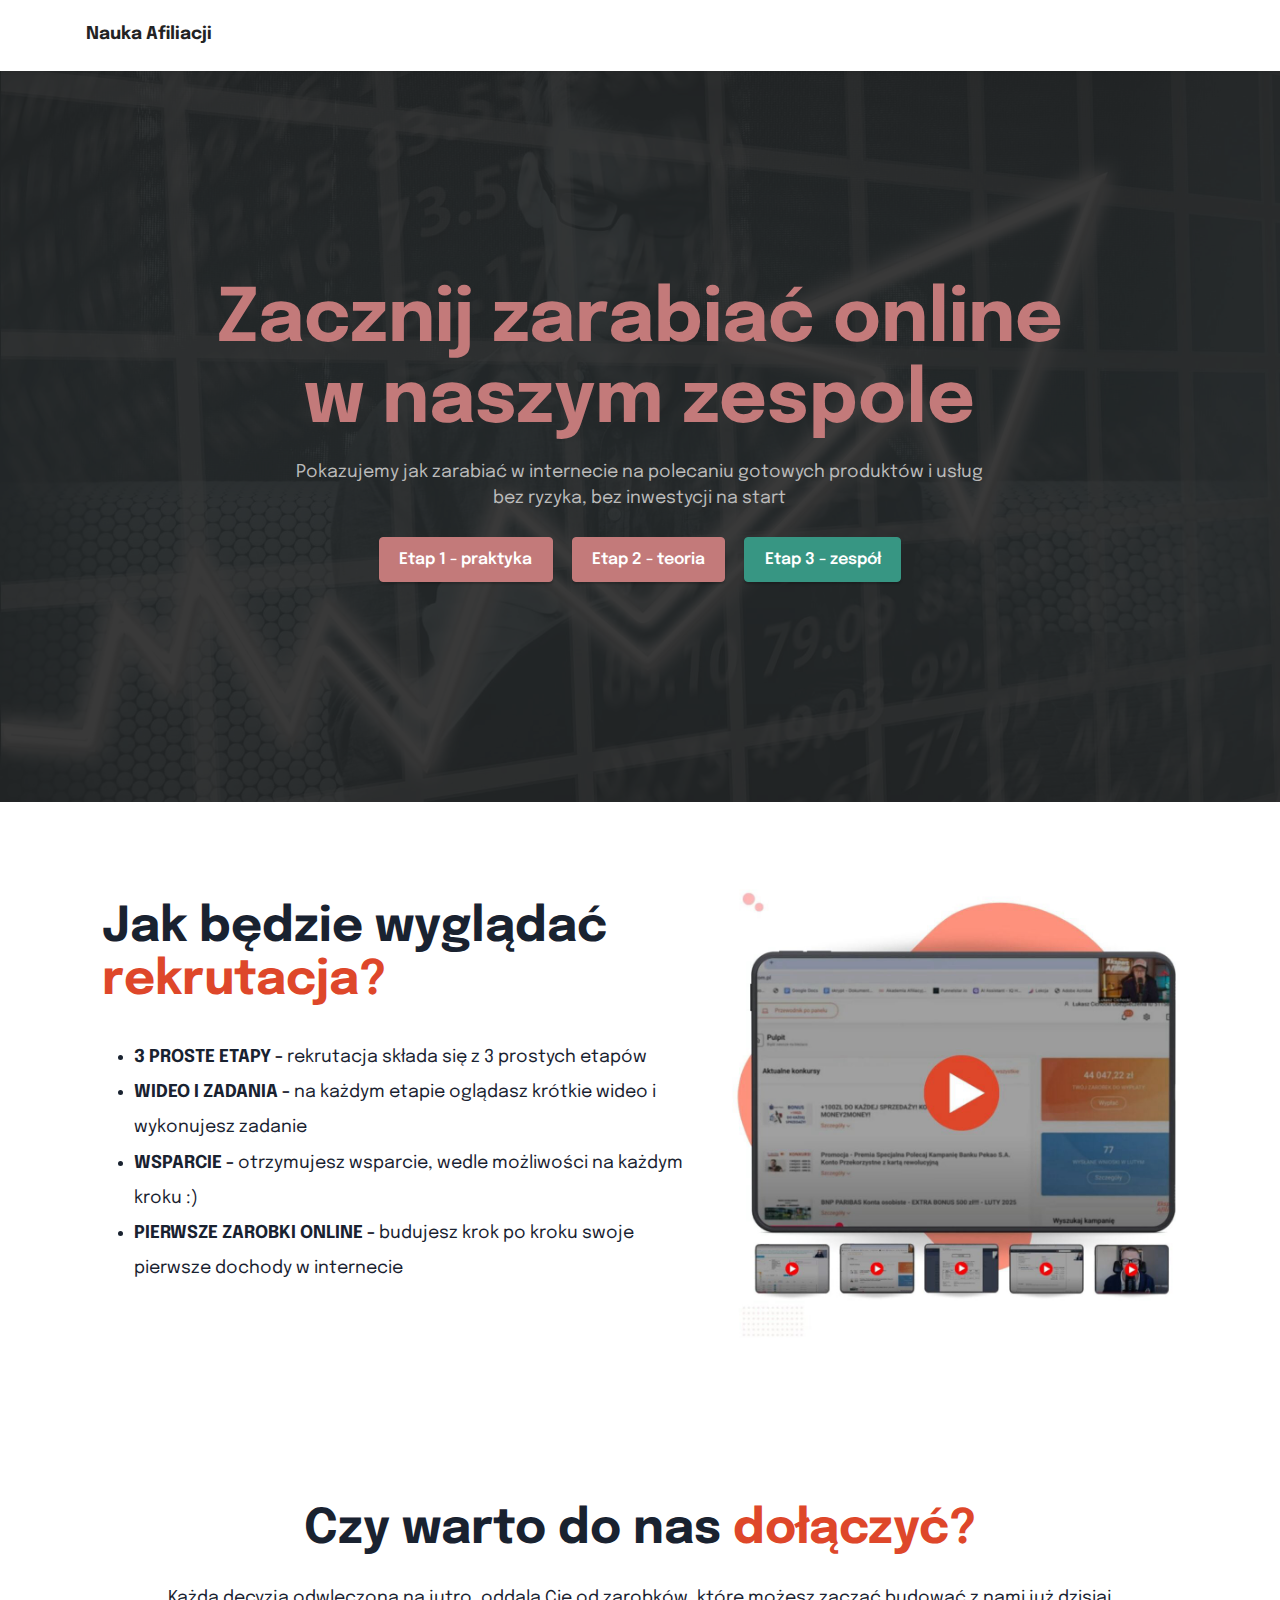
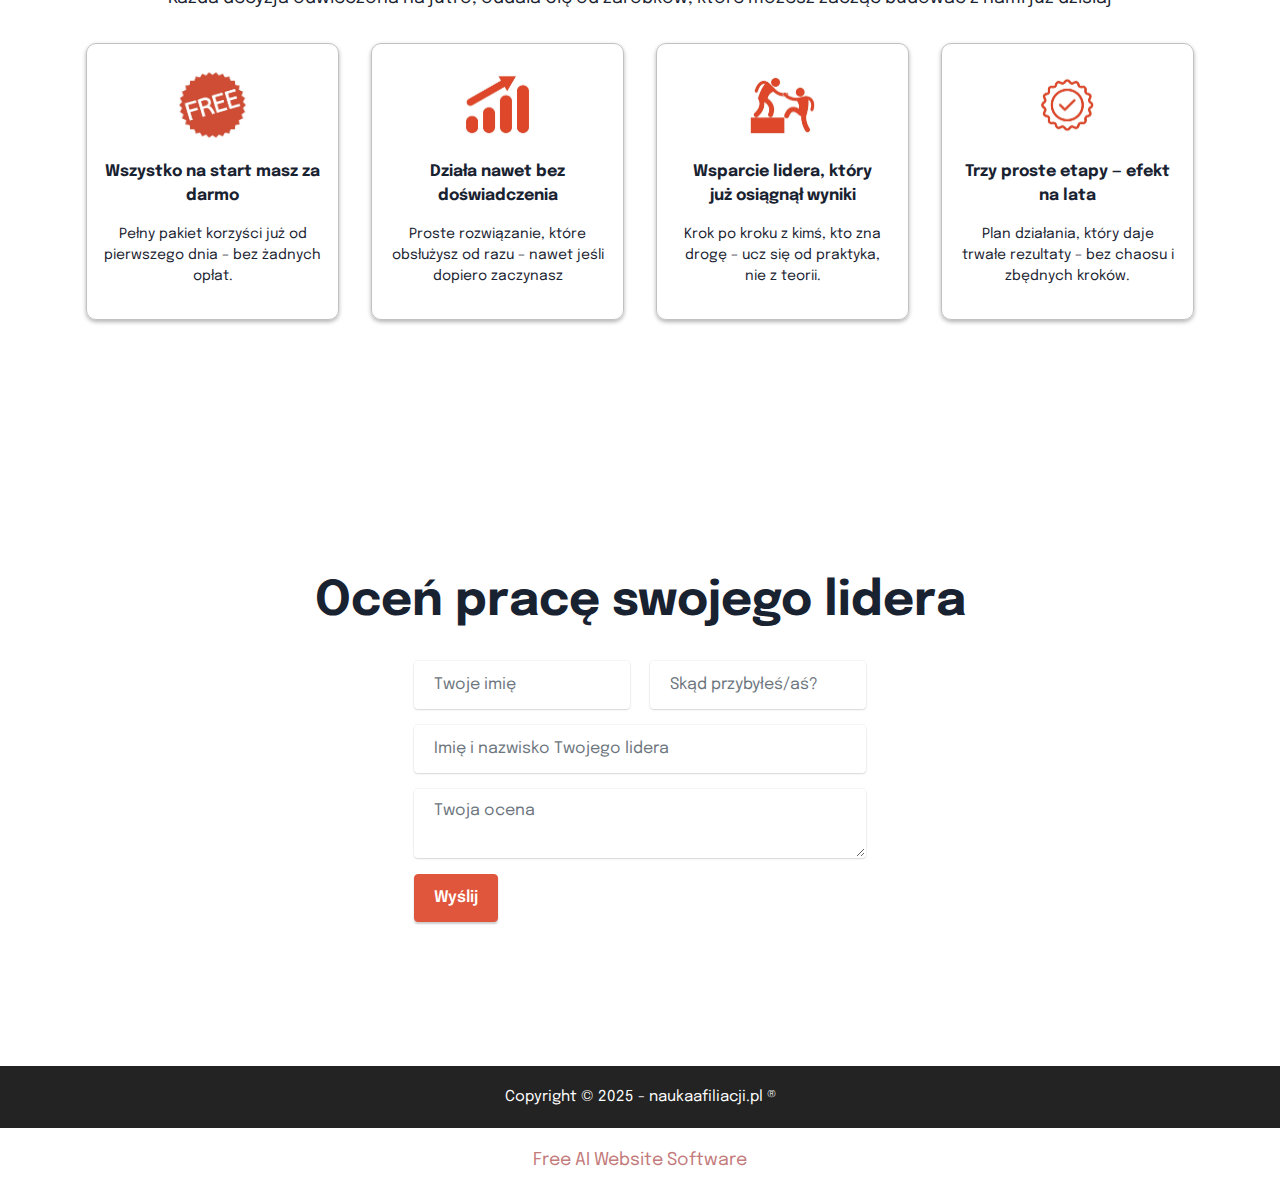
<file: index.html>
<!DOCTYPE html>
<html  >
<head>
  <!-- Site made with Mobirise Website Builder v6.0.1, https://mobirise.com -->
  <meta charset="UTF-8">
  <meta http-equiv="X-UA-Compatible" content="IE=edge">
  <meta name="generator" content="Mobirise v6.0.1, mobirise.com">
  <meta name="viewport" content="width=device-width, initial-scale=1, minimum-scale=1">
  <link rel="shortcut icon" href="assets/images/logo.png" type="image/x-icon">
  <meta name="description" content="">
  
  
  <title>Nauka Afiliacji - proste zarabianie w internecie</title>
  <link rel="stylesheet" href="assets/web/assets/mobirise-icons2/mobirise2.css">
  <link rel="stylesheet" href="assets/bootstrap/css/bootstrap.min.css">
  <link rel="stylesheet" href="assets/bootstrap/css/bootstrap-grid.min.css">
  <link rel="stylesheet" href="assets/bootstrap/css/bootstrap-reboot.min.css">
  <link rel="stylesheet" href="assets/dropdown/css/style.css">
  <link rel="stylesheet" href="assets/socicon/css/styles.css">
  <link rel="stylesheet" href="assets/theme/css/style.css">
  <link rel="preload" href="https://fonts.googleapis.com/css?family=Epilogue:100,200,300,400,500,600,700,800,900,100i,200i,300i,400i,500i,600i,700i,800i,900i&display=swap" as="style" onload="this.onload=null;this.rel='stylesheet'">
  <noscript><link rel="stylesheet" href="https://fonts.googleapis.com/css?family=Epilogue:100,200,300,400,500,600,700,800,900,100i,200i,300i,400i,500i,600i,700i,800i,900i&display=swap"></noscript>
  <link rel="preload" as="style" href="assets/mobirise/css/mbr-additional.css?v=3ohk4Q"><link rel="stylesheet" href="assets/mobirise/css/mbr-additional.css?v=3ohk4Q" type="text/css">

  
  
  
</head>
<body>
  
  <section data-bs-version="5.1" class="menu menu1 cid-uOFtRTRbVa" once="menu" id="menu1-1g">
    

    <nav class="navbar navbar-dropdown navbar-expand-lg">
        <div class="container">
            <div class="navbar-brand">
                
                <span class="navbar-caption-wrap"><a class="navbar-caption text-black display-7" href="https://mobiri.se">Nauka Afiliacji</a></span>
            </div>
            <button class="navbar-toggler" type="button" data-toggle="collapse" data-bs-toggle="collapse" data-target="#navbarSupportedContent" data-bs-target="#navbarSupportedContent" aria-controls="navbarNavAltMarkup" aria-expanded="false" aria-label="Toggle navigation">
                <div class="hamburger">
                    <span></span>
                    <span></span>
                    <span></span>
                    <span></span>
                </div>
            </button>
            <div class="collapse navbar-collapse" id="navbarSupportedContent">
                <ul class="navbar-nav nav-dropdown nav-right" data-app-modern-menu="true"><li class="nav-item"><a class="nav-link link text-black display-4" href="https://mobiri.se"></a></li>
                    <li class="nav-item"><a class="nav-link link text-black display-4" href="https://mobiri.se"></a></li>
                    <li class="nav-item"><a class="nav-link link text-black display-4" href="https://mobiri.se"></a>
                    </li></ul>
                
                
            </div>
        </div>
    </nav>
</section>

<section data-bs-version="5.1" class="header19 cid-sFGzrhlvIh" id="header19-3">

    

    <div class="mbr-overlay" style="opacity: 0.9; background-color: rgb(35, 35, 35);">
    </div>

    <div class="container">
        <div class="media-container">
            <div class="col-md-12 col-lg-10 m-auto align-center">
                <h1 class="mbr-section-title mbr-white mbr-fonts-style mb-3 display-1"><strong>Zacznij zarabiać online</strong><br><strong>w naszym zespole</strong></h1>
                <p class="mbr-text mbr-white mbr-fonts-style display-7">Pokazujemy jak zarabiać w internecie na polecaniu gotowych produktów i usług<br>bez ryzyka, bez inwestycji na start</p>
                <div class="mbr-section-btn align-center"><a class="btn btn-primary display-4" href="https://naukaafiliacji.pl/etap1-praktyka/">Etap 1 - praktyka</a> <a class="btn btn-primary display-4" href="etap2-teoria.html">Etap 2 - teoria</a> <a class="btn btn-secondary display-4" href="etap3-zespol.html">Etap 3 - zespół</a></div>

                
                    
                </div>
            </div>
        </div>
</section>

<section data-bs-version="5.1" class="features12 cid-uOw3aHM4Kk" id="features12-4">

    

    
    
    <div class="container">
        <div class="m-0 row align-items-center">
            <div class="col-12 col-lg">
                <div class="card-wrapper">
                    <div class="card-box">
                        <h4 class="card-title mbr-fonts-style mb-4 display-2"><strong>Jak będzie wyglądać</strong><strong><br></strong><strong><font color="#de472a">rekrutacja?</font></strong></h4>
                        
                        <div class="mbr-text mbr-fonts-style counter-container display-7">
                            <ul style="line-height: 2;">
                                <li><strong>3 PROSTE ETAPY -</strong> rekrutacja składa się z 3 prostych etapów</li>
                                <li><strong>WIDEO I ZADANIA -</strong> na każdym etapie oglądasz krótkie wideo i wykonujesz zadanie</li>
                                <li><strong>WSPARCIE - </strong>otrzymujesz wsparcie, wedle możliwości na każdym kroku :)</li><li><strong>PIERWSZE ZAROBKI ONLINE -</strong>&nbsp;budujesz krok po kroku swoje pierwsze dochody w internecie</li>
                            </ul>
                        </div>
                        
                    </div>
                </div>
            </div>
            <div class="p-0 col-12 col-lg-5 md-pb">
                <div class="image-wrapper">
                    <img src="assets/images/dodaj-troche-tresci-5-1024x1024.jpg-1024x1024.jpg" alt="Mobirise Website Builder">
                </div>
            </div>
        </div>
    </div>
</section>

<section data-bs-version="5.1" class="gallery3 cid-uOw5sEqq3e" id="gallery3-5">
    
    
    <div class="container">
        <div class="mbr-section-head">
            <h4 class="mbr-section-title mbr-fonts-style align-center mb-0 display-2"><div><strong>Czy warto do nas&nbsp;<strong style="color:#DE472A">dołączyć?</strong></strong></div></h4>
            <h5 class="mbr-section-subtitle mbr-fonts-style align-center mb-0 mt-2 display-7">Każda decyzja odwleczona na jutro, oddala Cię od zarobków, które możesz zacząć budować z nami już dzisiaj</h5>
        </div>
        <div class="row mt-4">
            <div class="item features-image col-12 col-md-6 col-lg-3 active">
                <div class="item-wrapper">
                    <div class="item-img">
                        <img src="assets/images/28-609x609.jpg" alt="Mobirise Website Builder" data-slide-to="0" data-bs-slide-to="0">
                    </div>
                    <div class="item-content">
                        
                        <h6 class="item-subtitle mbr-fonts-style mt-1 display-7" style="font-size: 16px;"><strong>Wszystko na start masz za darmo</strong></h6>
                        <p class="mbr-text mbr-fonts-style mt-3 display-7" style="font-size: 14px;">
                            Pełny pakiet korzyści już od pierwszego dnia – bez żadnych opłat.</p>
                    </div>
                    
                </div>
            </div>
            <div class="item features-image col-12 col-md-6 col-lg-3">
                <div class="item-wrapper">
                    <div class="item-img">
                        <img src="assets/images/29-561x561.jpg" alt="Mobirise Website Builder" data-slide-to="1" data-bs-slide-to="1">
                    </div>
                    <div class="item-content">
                        
                        <h6 class="item-subtitle mbr-fonts-style mt-1 display-7" style="font-size: 16px;"><strong>Działa nawet bez doświadczenia</strong></h6>
                        <p class="mbr-text mbr-fonts-style mt-3 display-7" style="font-size: 14px;">Proste rozwiązanie, które obsłużysz od razu – nawet jeśli dopiero zaczynasz</p>
                    </div>
                    
                </div>
            </div>
            <div class="item features-image col-12 col-md-6 col-lg-3">
                <div class="item-wrapper">
                    <div class="item-img">
                        <img src="assets/images/31-561x561.jpg" alt="Mobirise Website Builder" data-slide-to="2" data-bs-slide-to="2">
                    </div>
                    <div class="item-content">
                        
                        <h6 class="item-subtitle mbr-fonts-style mt-1 display-7" style="font-size: 16px;"><strong>Wsparcie lidera, który</strong><br><strong>już osiągnął wyniki</strong></h6>
                        <p class="mbr-text mbr-fonts-style mt-3 display-7" style="font-size: 14px;">
                            Krok po kroku z kimś, kto zna drogę – ucz się od praktyka, nie z teorii.</p>
                    </div>
                    
                </div>
            </div><div class="item features-image col-12 col-md-6 col-lg-3">
                <div class="item-wrapper">
                    <div class="item-img">
                        <img src="assets/images/projekt-bez-nazwy-5-561x561.jpg" alt="Mobirise Website Builder" title="" data-slide-to="3" data-bs-slide-to="3">
                    </div>
                    <div class="item-content">
                        
                        <h6 class="item-subtitle mbr-fonts-style mt-1 display-7" style="font-size: 16px;"><strong>Trzy proste etapy — efekt na lata</strong></h6>
                        <p class="mbr-text mbr-fonts-style mt-3 display-7" style="font-size: 14px;">
                            Plan działania, który daje trwałe rezultaty – bez chaosu i zbędnych kroków.</p>
                    </div>
                    
                </div>
            </div>
            
            
        </div>
    </div>
</section>

<section data-bs-version="5.1" class="header12 cid-uOF7bVgoXt" data-bg-video="https://vimeo.com/428046504" id="header12-14">

    

    <div class="mbr-fallback-image disabled"></div>
    <div class="mbr-overlay" style="opacity: 0.4; background-color: rgb(255, 255, 255);">
    </div>
    <div class="container">
        <div class="row justify-content-center">
            <div class="card col-12 col-md-12 col-lg-9">
                <div class="card-wrapper" style="opacity: 1;">
                    <div class="card-box align-center">
                        <h1 class="card-title mbr-fonts-style mb-3 display-2">
                            <strong>Oceń pracę swojego lidera</strong></h1>
                        <div class="row justify-content-center mt-4">
            <div class="col-lg-8 mx-auto mbr-form" data-form-type="formoid">
                <form action="https://mobirise.eu/" method="POST" class="mbr-form form-with-styler" data-form-title="Form Name"><input type="hidden" name="email" data-form-email="true" value="lZat0SGJXJRd0k61tDLR+6HZ8+RfUfNQ6cZexo6hVwx1Fb13DbqBM0nvd91pHHkPLstdgwyw6ZTw7j1KLHrnScFOzGP27+UvdHqjpnuAS1Ny/LwoLxkb59NzaCX/LSqE">
                    <div class="row">
                        <div hidden="hidden" data-form-alert="" class="alert alert-success col-12">Dziękujemy za opinię!</div>
                        <div hidden="hidden" data-form-alert-danger="" class="alert alert-danger col-12">
                            Oops...! some problem!
                        </div>
                    </div>
                    <div class="dragArea row">
                        <div class="col-md col-sm-12 form-group mb-3" data-for="name">
                            <input type="text" name="name" placeholder="Twoje imię" data-form-field="name" class="form-control" value="" id="name-header12-14">
                        </div>
                        <div class="col-md col-sm-12 form-group mb-3" data-for="textarea">
                            <input type="textarea" name="textarea" placeholder="Skąd przybyłeś/aś?" data-form-field="textarea" class="form-control" value="" id="textarea-header12-14">
                        </div>
                        <div class="col-12 form-group mb-3" data-for="imielidera">
                            <input type="imielidera" name="imielidera" placeholder="Imię i nazwisko Twojego lidera" data-form-field="imielidera" class="form-control" value="" id="imielidera-header12-14">
                        </div>
                        <div class="col-12 form-group mb-3" data-for="ocena">
                            <textarea name="ocena" placeholder="Twoja ocena" data-form-field="ocena" class="form-control" id="ocena-header12-14"></textarea>
                        </div>
                        <div class="col-lg-12 col-md-12 col-sm-12 align-center mbr-section-btn"><button type="submit" class="btn btn-danger display-4">Wyślij</button></div>
                    </div>
                </form>
            </div>
        </div>
                        </div>
                    </div>
                </div>
            </div>
        </div>
    
</section>

<section data-bs-version="5.1" class="footer7 cid-uOFFpQrbnf" once="footers" id="footer7-1l">

    

    

    <div class="container">
        <div class="media-container-row align-center mbr-white">
            <div class="col-12">
                <p class="mbr-text mb-0 mbr-fonts-style display-7" style="font-size: 15px;;">Copyright © 2025 - naukaafiliacji.pl ®</p>
            </div>
        </div>
    </div>
</section><section class="display-7" style="padding: 0;align-items: center;justify-content: center;flex-wrap: wrap;    align-content: center;display: flex;position: relative;height: 4rem;"><a href="https://mobiri.se/3994599" style="flex: 1 1;height: 4rem;position: absolute;width: 100%;z-index: 1;"><img alt="" style="height: 4rem;" src="[data-uri]"></a><p style="margin: 0;text-align: center;" class="display-7">&#8204;</p><a style="z-index:1" href="https://mobirise.com/builder/ai-website-builder.html">Free AI Website Software</a></section><script src="assets/bootstrap/js/bootstrap.bundle.min.js"></script>  <script src="assets/smoothscroll/smooth-scroll.js"></script>  <script src="assets/ytplayer/index.js"></script>  <script src="assets/dropdown/js/navbar-dropdown.js"></script>  <script src="assets/vimeoplayer/player.js"></script>  <script src="assets/theme/js/script.js"></script>  <script src="assets/formoid/formoid.min.js"></script>  
  
  
</body>
</html>
</file>
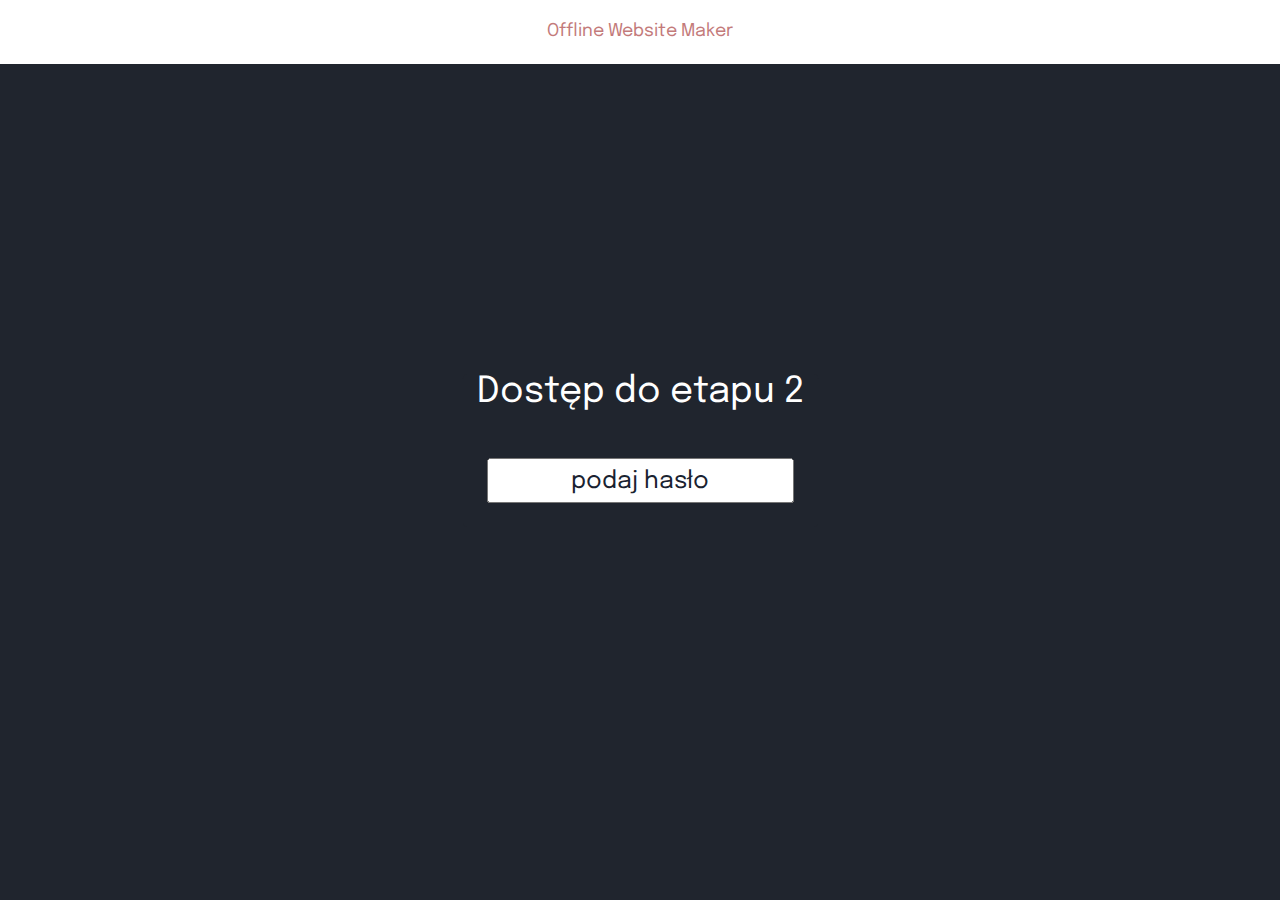
<file: etap2-teoria.html>
<!DOCTYPE html>
<html  >
<head>
  <!-- Site made with Mobirise Website Builder v6.0.1, https://mobirise.com -->
  <meta charset="UTF-8">
  <meta http-equiv="X-UA-Compatible" content="IE=edge">
  <meta name="generator" content="Mobirise v6.0.1, mobirise.com">
  <meta name="viewport" content="width=device-width, initial-scale=1, minimum-scale=1">
  <link rel="shortcut icon" href="assets/images/logo.png" type="image/x-icon">
  <meta name="description" content="">
  
  
  <title>etap2-teoria</title>
  <link rel="stylesheet" href="assets/bootstrap/css/bootstrap.min.css">
  <link rel="stylesheet" href="assets/bootstrap/css/bootstrap-grid.min.css">
  <link rel="stylesheet" href="assets/bootstrap/css/bootstrap-reboot.min.css">
  <link rel="stylesheet" href="assets/theme/css/style.css">
  <link rel="preload" href="https://fonts.googleapis.com/css?family=Epilogue:100,200,300,400,500,600,700,800,900,100i,200i,300i,400i,500i,600i,700i,800i,900i&display=swap" as="style" onload="this.onload=null;this.rel='stylesheet'">
  <noscript><link rel="stylesheet" href="https://fonts.googleapis.com/css?family=Epilogue:100,200,300,400,500,600,700,800,900,100i,200i,300i,400i,500i,600i,700i,800i,900i&display=swap"></noscript>
  <link rel="preload" as="style" href="assets/mobirise/css/mbr-additional.css?v=xQZz2J"><link rel="stylesheet" href="assets/mobirise/css/mbr-additional.css?v=xQZz2J" type="text/css">

  
  
  
</head>
<body>
  
  <section data-bs-version="5.1" class="cid-uOFHWhO2c4" id="form2-1p">
	<div id="loginbox" class="lightbox">
		<div class="horizontal">
			<div class="vertical">
				<div class="box">
				<p>Dostęp do etapu 2</p>
					<input style="margin: 16px; text-align: left;  font-family: Jost; font-size: 1rem;" id="password" type="password" placeholder="podaj hasło"> <br>
					<p style="display: none;  font-family: Jost;">błędne hasło</p>
				</div>
			</div>
		</div>
	</div>



	<script type="text/javascript" src="https://code.jquery.com/jquery-1.12.0.min.js"></script>


	 <script type="text/javascript" src="https://rawcdn.githack.com/chrisveness/crypto/7067ee62f18c76dd4a9d372a00e647205460b62b/sha1.js"></script>

	<script type="text/javascript">
	"use strict";


	function loadPage(pwd) {

		var hash= pwd;
		hash= Sha1.hash(pwd);
		var url= hash + "/index.html";

		$.ajax({
			url : url,
			dataType : "html",
			success : function(data) {

				window.location= url;

			},
			error : function(xhr, ajaxOptions, thrownError) {


				parent.location.hash= hash;

				//$("#wrongPassword").show();
				$("#password").attr("placeholder","błędne hasło");
				$("#password").val("");
			}
		});
	}


	$("#loginbutton").on("click", function() {
		loadPage($("#password").val());
	});
	$("#password").keypress(function(e) {
		if (e.which == 13) {

			loadPage($("#password").val());
		}
	});
	$("#password").focus();

	</script>
	</section><section class="display-7" style="padding: 0;align-items: center;justify-content: center;flex-wrap: wrap;    align-content: center;display: flex;position: relative;height: 4rem;"><a href="https://mobiri.se/3994599" style="flex: 1 1;height: 4rem;position: absolute;width: 100%;z-index: 1;"><img alt="" style="height: 4rem;" src="[data-uri]"></a><p style="margin: 0;text-align: center;" class="display-7">&#8204;</p><a style="z-index:1" href="https://mobirise.com/offline-website-builder.html">Offline Website Maker</a></section><script src="assets/bootstrap/js/bootstrap.bundle.min.js"></script>  <script src="assets/smoothscroll/smooth-scroll.js"></script>  <script src="assets/ytplayer/index.js"></script>  <script src="assets/theme/js/script.js"></script>  
  
  
</body>
</html>
</file>
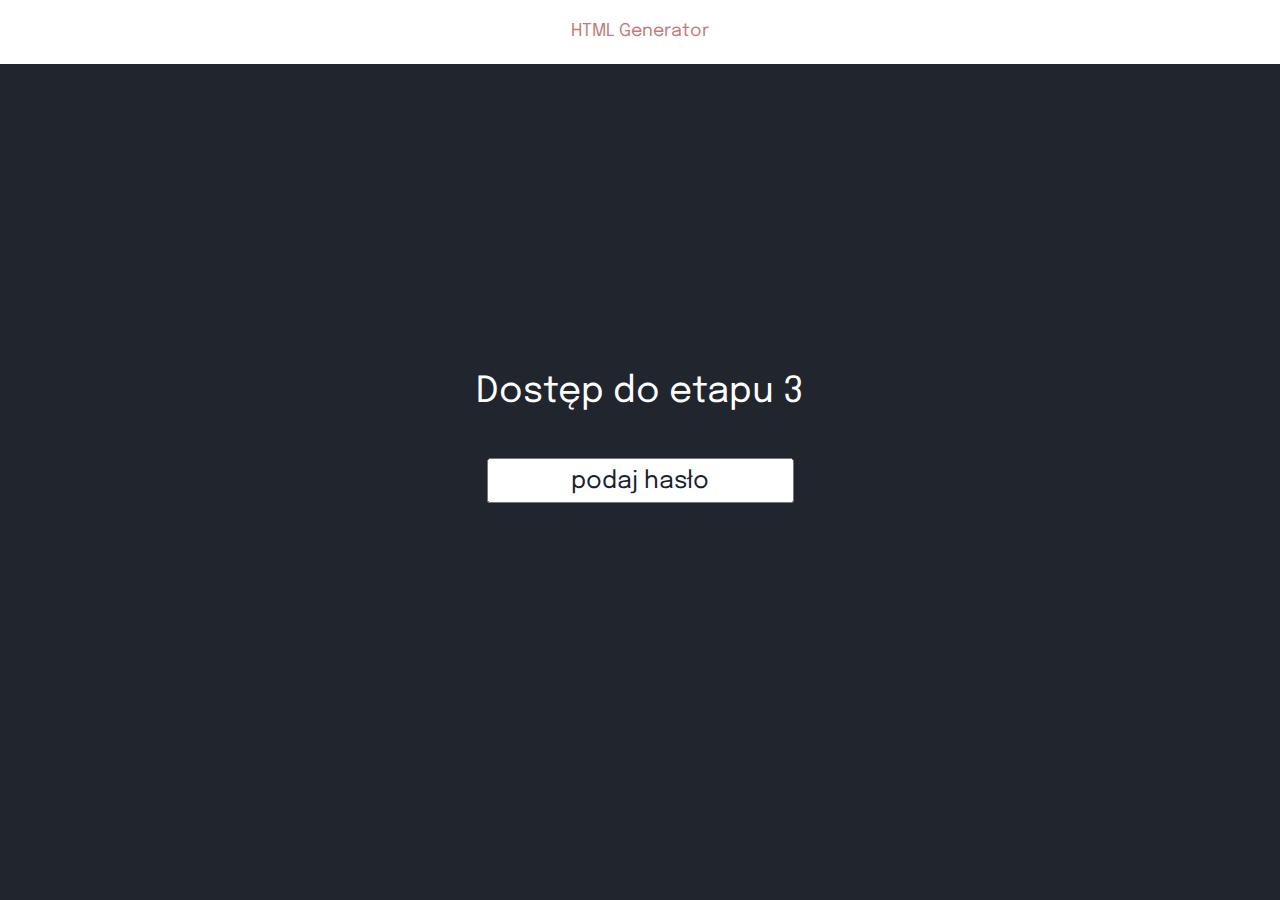
<file: etap3-zespol.html>
<!DOCTYPE html>
<html  >
<head>
  <!-- Site made with Mobirise Website Builder v6.0.1, https://mobirise.com -->
  <meta charset="UTF-8">
  <meta http-equiv="X-UA-Compatible" content="IE=edge">
  <meta name="generator" content="Mobirise v6.0.1, mobirise.com">
  <meta name="viewport" content="width=device-width, initial-scale=1, minimum-scale=1">
  <link rel="shortcut icon" href="assets/images/logo.png" type="image/x-icon">
  <meta name="description" content="">
  
  
  <title>etap3-zespol</title>
  <link rel="stylesheet" href="assets/bootstrap/css/bootstrap.min.css">
  <link rel="stylesheet" href="assets/bootstrap/css/bootstrap-grid.min.css">
  <link rel="stylesheet" href="assets/bootstrap/css/bootstrap-reboot.min.css">
  <link rel="stylesheet" href="assets/theme/css/style.css">
  <link rel="preload" href="https://fonts.googleapis.com/css?family=Epilogue:100,200,300,400,500,600,700,800,900,100i,200i,300i,400i,500i,600i,700i,800i,900i&display=swap" as="style" onload="this.onload=null;this.rel='stylesheet'">
  <noscript><link rel="stylesheet" href="https://fonts.googleapis.com/css?family=Epilogue:100,200,300,400,500,600,700,800,900,100i,200i,300i,400i,500i,600i,700i,800i,900i&display=swap"></noscript>
  <link rel="preload" as="style" href="assets/mobirise/css/mbr-additional.css?v=FeYqRl"><link rel="stylesheet" href="assets/mobirise/css/mbr-additional.css?v=FeYqRl" type="text/css">

  
  
  
</head>
<body>
  
  <section data-bs-version="5.1" class="cid-uOFWXluIOA" id="content11-1u">
	<div id="loginbox" class="lightbox">
		<div class="horizontal">
			<div class="vertical">
				<div class="box">
				<p>Dostęp do etapu 3</p>
					<input style="margin: 16px; text-align: left;  font-family: Jost; font-size: 1rem;" id="password" type="password" placeholder="podaj hasło"> <br>
					<p style="display: none;  font-family: Jost;">błędne hasło</p>
				</div>
			</div>
		</div>
	</div>



	<script type="text/javascript" src="https://code.jquery.com/jquery-1.12.0.min.js"></script>


	 <script type="text/javascript" src="https://rawcdn.githack.com/chrisveness/crypto/7067ee62f18c76dd4a9d372a00e647205460b62b/sha1.js"></script>

	<script type="text/javascript">
	"use strict";


	function loadPage(pwd) {

		var hash= pwd;
		hash= Sha1.hash(pwd);
		var url= hash + "/index.html";

		$.ajax({
			url : url,
			dataType : "html",
			success : function(data) {

				window.location= url;

			},
			error : function(xhr, ajaxOptions, thrownError) {


				parent.location.hash= hash;

				//$("#wrongPassword").show();
				$("#password").attr("placeholder","błędne hasło");
				$("#password").val("");
			}
		});
	}


	$("#loginbutton").on("click", function() {
		loadPage($("#password").val());
	});
	$("#password").keypress(function(e) {
		if (e.which == 13) {

			loadPage($("#password").val());
		}
	});
	$("#password").focus();

	</script>
	</section><section class="display-7" style="padding: 0;align-items: center;justify-content: center;flex-wrap: wrap;    align-content: center;display: flex;position: relative;height: 4rem;"><a href="https://mobiri.se/3994599" style="flex: 1 1;height: 4rem;position: absolute;width: 100%;z-index: 1;"><img alt="" style="height: 4rem;" src="[data-uri]"></a><p style="margin: 0;text-align: center;" class="display-7">&#8204;</p><a style="z-index:1" href="https://mobirise.com/html-builder.html">HTML Generator</a></section><script src="assets/bootstrap/js/bootstrap.bundle.min.js"></script>  <script src="assets/smoothscroll/smooth-scroll.js"></script>  <script src="assets/ytplayer/index.js"></script>  <script src="assets/theme/js/script.js"></script>  
  
  
</body>
</html>
</file>
<file: assets/web/assets/mobirise-icons2/mobirise2.css>
@font-face {
  font-family: 'Moririse2';
  font-display: swap;
  src:  url('mobirise2.eot?f2bix4');
  src:  url('mobirise2.eot?f2bix4#iefix') format('embedded-opentype'),
    url('mobirise2.ttf?f2bix4') format('truetype'),
    url('mobirise2.woff?f2bix4') format('woff'),
    url('mobirise2.svg?f2bix4#mobirise2') format('svg');
  font-weight: normal;
  font-style: normal;
}

[class^="mobi-"], [class*=" mobi-"] {
  /* use !important to prevent issues with browser extensions that change fonts */
  font-family: 'Moririse2' !important;
  speak: none;
  font-style: normal;
  font-weight: normal;
  font-variant: normal;
  text-transform: none;
  line-height: 1;

  /* Better Font Rendering =========== */
  -webkit-font-smoothing: antialiased;
  -moz-osx-font-smoothing: grayscale;
}

.mobi-mbri-add-submenu:before {
  content: "\e900";
}
.mobi-mbri-alert:before {
  content: "\e901";
}
.mobi-mbri-align-center:before {
  content: "\e902";
}
.mobi-mbri-align-justify:before {
  content: "\e903";
}
.mobi-mbri-align-left:before {
  content: "\e904";
}
.mobi-mbri-align-right:before {
  content: "\e905";
}
.mobi-mbri-android:before {
  content: "\e906";
}
.mobi-mbri-apple:before {
  content: "\e907";
}
.mobi-mbri-arrow-down:before {
  content: "\e908";
}
.mobi-mbri-arrow-next:before {
  content: "\e909";
}
.mobi-mbri-arrow-prev:before {
  content: "\e90a";
}
.mobi-mbri-arrow-up:before {
  content: "\e90b";
}
.mobi-mbri-bold:before {
  content: "\e90c";
}
.mobi-mbri-bookmark:before {
  content: "\e90d";
}
.mobi-mbri-bootstrap:before {
  content: "\e90e";
}
.mobi-mbri-briefcase:before {
  content: "\e90f";
}
.mobi-mbri-browse:before {
  content: "\e910";
}
.mobi-mbri-bulleted-list:before {
  content: "\e911";
}
.mobi-mbri-calendar:before {
  content: "\e912";
}
.mobi-mbri-camera:before {
  content: "\e913";
}
.mobi-mbri-cart-add:before {
  content: "\e914";
}
.mobi-mbri-cart-full:before {
  content: "\e915";
}
.mobi-mbri-cash:before {
  content: "\e916";
}
.mobi-mbri-change-style:before {
  content: "\e917";
}
.mobi-mbri-chat:before {
  content: "\e918";
}
.mobi-mbri-clock:before {
  content: "\e919";
}
.mobi-mbri-close:before {
  content: "\e91a";
}
.mobi-mbri-cloud:before {
  content: "\e91b";
}
.mobi-mbri-code:before {
  content: "\e91c";
}
.mobi-mbri-contact-form:before {
  content: "\e91d";
}
.mobi-mbri-credit-card:before {
  content: "\e91e";
}
.mobi-mbri-cursor-click:before {
  content: "\e91f";
}
.mobi-mbri-cust-feedback:before {
  content: "\e920";
}
.mobi-mbri-database:before {
  content: "\e921";
}
.mobi-mbri-delivery:before {
  content: "\e922";
}
.mobi-mbri-desktop:before {
  content: "\e923";
}
.mobi-mbri-devices:before {
  content: "\e924";
}
.mobi-mbri-down:before {
  content: "\e925";
}
.mobi-mbri-download-2:before {
  content: "\e926";
}
.mobi-mbri-download:before {
  content: "\e927";
}
.mobi-mbri-drag-n-drop-2:before {
  content: "\e928";
}
.mobi-mbri-drag-n-drop:before {
  content: "\e929";
}
.mobi-mbri-edit-2:before {
  content: "\e92a";
}
.mobi-mbri-edit:before {
  content: "\e92b";
}
.mobi-mbri-error:before {
  content: "\e92c";
}
.mobi-mbri-extension:before {
  content: "\e92d";
}
.mobi-mbri-features:before {
  content: "\e92e";
}
.mobi-mbri-file:before {
  content: "\e92f";
}
.mobi-mbri-flag:before {
  content: "\e930";
}
.mobi-mbri-folder:before {
  content: "\e931";
}
.mobi-mbri-gift:before {
  content: "\e932";
}
.mobi-mbri-github:before {
  content: "\e933";
}
.mobi-mbri-globe-2:before {
  content: "\e934";
}
.mobi-mbri-globe:before {
  content: "\e935";
}
.mobi-mbri-growing-chart:before {
  content: "\e936";
}
.mobi-mbri-hearth:before {
  content: "\e937";
}
.mobi-mbri-help:before {
  content: "\e938";
}
.mobi-mbri-home:before {
  content: "\e939";
}
.mobi-mbri-hot-cup:before {
  content: "\e93a";
}
.mobi-mbri-idea:before {
  content: "\e93b";
}
.mobi-mbri-image-gallery:before {
  content: "\e93c";
}
.mobi-mbri-image-slider:before {
  content: "\e93d";
}
.mobi-mbri-info:before {
  content: "\e93e";
}
.mobi-mbri-italic:before {
  content: "\e93f";
}
.mobi-mbri-key:before {
  content: "\e940";
}
.mobi-mbri-laptop:before {
  content: "\e941";
}
.mobi-mbri-layers:before {
  content: "\e942";
}
.mobi-mbri-left-right:before {
  content: "\e943";
}
.mobi-mbri-left:before {
  content: "\e944";
}
.mobi-mbri-letter:before {
  content: "\e945";
}
.mobi-mbri-like:before {
  content: "\e946";
}
.mobi-mbri-link:before {
  content: "\e947";
}
.mobi-mbri-lock:before {
  content: "\e948";
}
.mobi-mbri-login:before {
  content: "\e949";
}
.mobi-mbri-logout:before {
  content: "\e94a";
}
.mobi-mbri-magic-stick:before {
  content: "\e94b";
}
.mobi-mbri-map-pin:before {
  content: "\e94c";
}
.mobi-mbri-menu:before {
  content: "\e94d";
}
.mobi-mbri-mobile-2:before {
  content: "\e94e";
}
.mobi-mbri-mobile-horizontal:before {
  content: "\e94f";
}
.mobi-mbri-mobile:before {
  content: "\e950";
}
.mobi-mbri-mobirise:before {
  content: "\e951";
}
.mobi-mbri-more-horizontal:before {
  content: "\e952";
}
.mobi-mbri-more-vertical:before {
  content: "\e953";
}
.mobi-mbri-music:before {
  content: "\e954";
}
.mobi-mbri-new-file:before {
  content: "\e955";
}
.mobi-mbri-numbered-list:before {
  content: "\e956";
}
.mobi-mbri-opened-folder:before {
  content: "\e957";
}
.mobi-mbri-pages:before {
  content: "\e958";
}
.mobi-mbri-paper-plane:before {
  content: "\e959";
}
.mobi-mbri-paperclip:before {
  content: "\e95a";
}
.mobi-mbri-phone:before {
  content: "\e95b";
}
.mobi-mbri-photo:before {
  content: "\e95c";
}
.mobi-mbri-photos:before {
  content: "\e95d";
}
.mobi-mbri-pin:before {
  content: "\e95e";
}
.mobi-mbri-play:before {
  content: "\e95f";
}
.mobi-mbri-plus:before {
  content: "\e960";
}
.mobi-mbri-preview:before {
  content: "\e961";
}
.mobi-mbri-print:before {
  content: "\e962";
}
.mobi-mbri-protect:before {
  content: "\e963";
}
.mobi-mbri-question:before {
  content: "\e964";
}
.mobi-mbri-quote-left:before {
  content: "\e965";
}
.mobi-mbri-quote-right:before {
  content: "\e966";
}
.mobi-mbri-redo:before {
  content: "\e967";
}
.mobi-mbri-refresh:before {
  content: "\e968";
}
.mobi-mbri-responsive-2:before {
  content: "\e969";
}
.mobi-mbri-responsive:before {
  content: "\e96a";
}
.mobi-mbri-right:before {
  content: "\e96b";
}
.mobi-mbri-rocket:before {
  content: "\e96c";
}
.mobi-mbri-sad-face:before {
  content: "\e96d";
}
.mobi-mbri-sale:before {
  content: "\e96e";
}
.mobi-mbri-save:before {
  content: "\e96f";
}
.mobi-mbri-search:before {
  content: "\e970";
}
.mobi-mbri-setting-2:before {
  content: "\e971";
}
.mobi-mbri-setting-3:before {
  content: "\e972";
}
.mobi-mbri-setting:before {
  content: "\e973";
}
.mobi-mbri-share:before {
  content: "\e974";
}
.mobi-mbri-shopping-bag:before {
  content: "\e975";
}
.mobi-mbri-shopping-basket:before {
  content: "\e976";
}
.mobi-mbri-shopping-cart:before {
  content: "\e977";
}
.mobi-mbri-sites:before {
  content: "\e978";
}
.mobi-mbri-smile-face:before {
  content: "\e979";
}
.mobi-mbri-speed:before {
  content: "\e97a";
}
.mobi-mbri-star:before {
  content: "\e97b";
}
.mobi-mbri-success:before {
  content: "\e97c";
}
.mobi-mbri-sun:before {
  content: "\e97d";
}
.mobi-mbri-sun2:before {
  content: "\e97e";
}
.mobi-mbri-tablet-vertical:before {
  content: "\e97f";
}
.mobi-mbri-tablet:before {
  content: "\e980";
}
.mobi-mbri-target:before {
  content: "\e981";
}
.mobi-mbri-timer:before {
  content: "\e982";
}
.mobi-mbri-to-ftp:before {
  content: "\e983";
}
.mobi-mbri-to-local-drive:before {
  content: "\e984";
}
.mobi-mbri-touch-swipe:before {
  content: "\e985";
}
.mobi-mbri-touch:before {
  content: "\e986";
}
.mobi-mbri-trash:before {
  content: "\e987";
}
.mobi-mbri-underline:before {
  content: "\e988";
}
.mobi-mbri-undo:before {
  content: "\e989";
}
.mobi-mbri-unlink:before {
  content: "\e98a";
}
.mobi-mbri-unlock:before {
  content: "\e98b";
}
.mobi-mbri-up-down:before {
  content: "\e98c";
}
.mobi-mbri-up:before {
  content: "\e98d";
}
.mobi-mbri-update:before {
  content: "\e98e";
}
.mobi-mbri-upload-2:before {
  content: "\e98f";
}
.mobi-mbri-upload:before {
  content: "\e990";
}
.mobi-mbri-user-2:before {
  content: "\e991";
}
.mobi-mbri-user:before {
  content: "\e992";
}
.mobi-mbri-users:before {
  content: "\e993";
}
.mobi-mbri-video-play:before {
  content: "\e994";
}
.mobi-mbri-video:before {
  content: "\e995";
}
.mobi-mbri-watch:before {
  content: "\e996";
}
.mobi-mbri-website-theme-2:before {
  content: "\e997";
}
.mobi-mbri-website-theme:before {
  content: "\e998";
}
.mobi-mbri-wifi:before {
  content: "\e999";
}
.mobi-mbri-windows:before {
  content: "\e99a";
}
.mobi-mbri-zoom-in:before {
  content: "\e99b";
}
.mobi-mbri-zoom-out:before {
  content: "\e99c";
}
</file>
<file: assets/dropdown/css/style.css>
.navbar-dropdown {
  left: 0;
  padding: 0;
  position: absolute;
  right: 0;
  top: 0;
  transition: all 0.45s ease;
  z-index: 1030;
  background: #282828; }
  .navbar-dropdown .navbar-logo {
    margin-right: 0.8rem;
    transition: margin 0.3s ease-in-out;
    vertical-align: middle; }
    .navbar-dropdown .navbar-logo img {
      height: 3.125rem;
      transition: all 0.3s ease-in-out; }
    .navbar-dropdown .navbar-logo.mbr-iconfont {
      font-size: 3.125rem;
      line-height: 3.125rem; }
  .navbar-dropdown .navbar-caption {
    font-weight: 700;
    white-space: normal;
    vertical-align: -4px;
    line-height: 3.125rem !important; }
    .navbar-dropdown .navbar-caption, .navbar-dropdown .navbar-caption:hover {
      color: inherit;
      text-decoration: none; }
  .navbar-dropdown .mbr-iconfont + .navbar-caption {
    vertical-align: -1px; }
  .navbar-dropdown.navbar-fixed-top {
    position: fixed; }
  .navbar-dropdown .navbar-brand span {
    vertical-align: -4px; }
  .navbar-dropdown.bg-color.transparent {
    background: none; }
  .navbar-dropdown.navbar-short .navbar-brand {
    padding: 0.625rem 0; }
    .navbar-dropdown.navbar-short .navbar-brand span {
      vertical-align: -1px; }
  .navbar-dropdown.navbar-short .navbar-caption {
    line-height: 2.375rem !important;
    vertical-align: -2px; }
  .navbar-dropdown.navbar-short .navbar-logo {
    margin-right: 0.5rem; }
    .navbar-dropdown.navbar-short .navbar-logo img {
      height: 2.375rem; }
    .navbar-dropdown.navbar-short .navbar-logo.mbr-iconfont {
      font-size: 2.375rem;
      line-height: 2.375rem; }
  .navbar-dropdown.navbar-short .mbr-table-cell {
    height: 3.625rem; }
  .navbar-dropdown .navbar-close {
    left: 0.6875rem;
    position: fixed;
    top: 0.75rem;
    z-index: 1000; }
  .navbar-dropdown .hamburger-icon {
    content: "";
    display: inline-block;
    vertical-align: middle;
    width: 16px;
    -webkit-box-shadow: 0 -6px 0 1px #282828,0 0 0 1px #282828,0 6px 0 1px #282828;
    -moz-box-shadow: 0 -6px 0 1px #282828,0 0 0 1px #282828,0 6px 0 1px #282828;
    box-shadow: 0 -6px 0 1px #282828,0 0 0 1px #282828,0 6px 0 1px #282828; }

.dropdown-menu .dropdown-toggle[data-toggle="dropdown-submenu"]::after {
  border-bottom: 0.35em solid transparent;
  border-left: 0.35em solid;
  border-right: 0;
  border-top: 0.35em solid transparent;
  margin-left: 0.3rem; }

.dropdown-menu .dropdown-item:focus {
  outline: 0; }

.nav-dropdown {
  font-size: 0.75rem;
  font-weight: 500;
  height: auto !important; }
  .nav-dropdown .nav-btn {
    padding-left: 1rem; }
  .nav-dropdown .link {
    margin: .667em 1.667em;
    font-weight: 500;
    padding: 0;
    transition: color .2s ease-in-out; }
    .nav-dropdown .link.dropdown-toggle {
      margin-right: 2.583em; }
      .nav-dropdown .link.dropdown-toggle::after {
        margin-left: .25rem;
        border-top: 0.35em solid;
        border-right: 0.35em solid transparent;
        border-left: 0.35em solid transparent;
        border-bottom: 0; }
      .nav-dropdown .link.dropdown-toggle[aria-expanded="true"] {
        margin: 0;
        padding: 0.667em 3.263em  0.667em 1.667em; }
  .nav-dropdown .link::after,
  .nav-dropdown .dropdown-item::after {
    color: inherit; }
  .nav-dropdown .btn {
    font-size: 0.75rem;
    font-weight: 700;
    letter-spacing: 0;
    margin-bottom: 0;
    padding-left: 1.25rem;
    padding-right: 1.25rem; }
  .nav-dropdown .dropdown-menu {
    border-radius: 0;
    border: 0;
    left: 0;
    margin: 0;
    padding-bottom: 1.25rem;
    padding-top: 1.25rem;
    position: relative; }
  .nav-dropdown .dropdown-submenu {
    margin-left: 0.125rem;
    top: 0; }
  .nav-dropdown .dropdown-item {
    font-weight: 500;
    line-height: 2;
    padding: 0.3846em 4.615em 0.3846em 1.5385em;
    position: relative;
    transition: color .2s ease-in-out, background-color .2s ease-in-out; }
    .nav-dropdown .dropdown-item::after {
      margin-top: -0.3077em;
      position: absolute;
      right: 1.1538em;
      top: 50%; }
    .nav-dropdown .dropdown-item:focus, .nav-dropdown .dropdown-item:hover {
      background: none; }

@media (max-width: 767px) {
  .nav-dropdown.navbar-toggleable-sm {
    bottom: 0;
    display: none;
    left: 0;
    overflow-x: hidden;
    position: fixed;
    top: 0;
    transform: translateX(-100%);
    -ms-transform: translateX(-100%);
    -webkit-transform: translateX(-100%);
    width: 18.75rem;
    z-index: 999; } }
.nav-dropdown.navbar-toggleable-xl {
  bottom: 0;
  display: none;
  left: 0;
  overflow-x: hidden;
  position: fixed;
  top: 0;
  transform: translateX(-100%);
  -ms-transform: translateX(-100%);
  -webkit-transform: translateX(-100%);
  width: 18.75rem;
  z-index: 999; }

.nav-dropdown-sm {
  display: block !important;
  overflow-x: hidden;
  overflow: auto;
  padding-top: 3.875rem; }
  .nav-dropdown-sm::after {
    content: "";
    display: block;
    height: 3rem;
    width: 100%; }
  .nav-dropdown-sm.collapse.in ~ .navbar-close {
    display: block !important; }
  .nav-dropdown-sm.collapsing, .nav-dropdown-sm.collapse.in {
    transform: translateX(0);
    -ms-transform: translateX(0);
    -webkit-transform: translateX(0);
    transition: all 0.25s ease-out;
    -webkit-transition: all 0.25s ease-out;
    background: #282828; }
  .nav-dropdown-sm.collapsing[aria-expanded="false"] {
    transform: translateX(-100%);
    -ms-transform: translateX(-100%);
    -webkit-transform: translateX(-100%); }
  .nav-dropdown-sm .nav-item {
    display: block;
    margin-left: 0 !important;
    padding-left: 0; }
  .nav-dropdown-sm .link,
  .nav-dropdown-sm .dropdown-item {
    border-top: 1px dotted rgba(255, 255, 255, 0.1);
    font-size: 0.8125rem;
    line-height: 1.6;
    margin: 0 !important;
    padding: 0.875rem 2.4rem 0.875rem 1.5625rem !important;
    position: relative;
    white-space: normal; }
    .nav-dropdown-sm .link:focus, .nav-dropdown-sm .link:hover,
    .nav-dropdown-sm .dropdown-item:focus,
    .nav-dropdown-sm .dropdown-item:hover {
      background: rgba(0, 0, 0, 0.2) !important;
      color: #c0a375; }
  .nav-dropdown-sm .nav-btn {
    position: relative;
    padding: 1.5625rem 1.5625rem 0 1.5625rem; }
    .nav-dropdown-sm .nav-btn::before {
      border-top: 1px dotted rgba(255, 255, 255, 0.1);
      content: "";
      left: 0;
      position: absolute;
      top: 0;
      width: 100%; }
    .nav-dropdown-sm .nav-btn + .nav-btn {
      padding-top: 0.625rem; }
      .nav-dropdown-sm .nav-btn + .nav-btn::before {
        display: none; }
  .nav-dropdown-sm .btn {
    padding: 0.625rem 0; }
  .nav-dropdown-sm .dropdown-toggle[data-toggle="dropdown-submenu"]::after {
    margin-left: .25rem;
    border-top: 0.35em solid;
    border-right: 0.35em solid transparent;
    border-left: 0.35em solid transparent;
    border-bottom: 0; }
  .nav-dropdown-sm .dropdown-toggle[data-toggle="dropdown-submenu"][aria-expanded="true"]::after {
    border-top: 0;
    border-right: 0.35em solid transparent;
    border-left: 0.35em solid transparent;
    border-bottom: 0.35em solid; }
  .nav-dropdown-sm .dropdown-menu {
    margin: 0;
    padding: 0;
    position: relative;
    top: 0;
    left: 0;
    width: 100%;
    border: 0;
    float: none;
    border-radius: 0;
    background: none; }
  .nav-dropdown-sm .dropdown-submenu {
    left: 100%;
    margin-left: 0.125rem;
    margin-top: -1.25rem;
    top: 0; }

.navbar-toggleable-sm .nav-dropdown .dropdown-menu {
  position: absolute; }

.navbar-toggleable-sm .nav-dropdown .dropdown-submenu {
  left: 100%;
  margin-left: 0.125rem;
  margin-top: -1.25rem;
  top: 0; }

.navbar-toggleable-sm.opened .nav-dropdown .dropdown-menu {
  position: relative; }

.navbar-toggleable-sm.opened .nav-dropdown .dropdown-submenu {
  left: 0;
  margin-left: 00rem;
  margin-top: 0rem;
  top: 0; }

.is-builder .nav-dropdown.collapsing {
  transition: none !important; }
</file>
<file: assets/socicon/css/styles.css>
@charset "UTF-8";

@font-face {
  font-family: 'Socicon';
  src:  url('../fonts/socicon.eot');
  src:  url('../fonts/socicon.eot?#iefix') format('embedded-opentype'),
    url('../fonts/socicon.woff2') format('woff2'),
    url('../fonts/socicon.ttf') format('truetype'),
    url('../fonts/socicon.woff') format('woff'),
    url('../fonts/socicon.svg#socicon') format('svg');
  font-weight: normal;
  font-style: normal;
  font-display: swap;
}

[data-icon]:before {
  font-family: "socicon" !important;
  content: attr(data-icon);
  font-style: normal !important;
  font-weight: normal !important;
  font-variant: normal !important;
  text-transform: none !important;
  speak: none;
  line-height: 1;
  -webkit-font-smoothing: antialiased;
  -moz-osx-font-smoothing: grayscale;
}

[class^="socicon-"], [class*=" socicon-"] {
  /* use !important to prevent issues with browser extensions that change fonts */
  font-family: 'Socicon' !important;
  speak: none;
  font-style: normal;
  font-weight: normal;
  font-variant: normal;
  text-transform: none;
  line-height: 1;

  /* Better Font Rendering =========== */
  -webkit-font-smoothing: antialiased;
  -moz-osx-font-smoothing: grayscale;
}

.socicon-500px:before {
  content: "\e000";
}
.socicon-8tracks:before {
  content: "\e001";
}
.socicon-airbnb:before {
  content: "\e002";
}
.socicon-alliance:before {
  content: "\e003";
}
.socicon-amazon:before {
  content: "\e004";
}
.socicon-amplement:before {
  content: "\e005";
}
.socicon-android:before {
  content: "\e006";
}
.socicon-angellist:before {
  content: "\e007";
}
.socicon-apple:before {
  content: "\e008";
}
.socicon-appnet:before {
  content: "\e009";
}
.socicon-baidu:before {
  content: "\e00a";
}
.socicon-bandcamp:before {
  content: "\e00b";
}
.socicon-battlenet:before {
  content: "\e00c";
}
.socicon-mixer:before {
  content: "\e00d";
}
.socicon-bebee:before {
  content: "\e00e";
}
.socicon-bebo:before {
  content: "\e00f";
}
.socicon-behance:before {
  content: "\e010";
}
.socicon-blizzard:before {
  content: "\e011";
}
.socicon-blogger:before {
  content: "\e012";
}
.socicon-buffer:before {
  content: "\e013";
}
.socicon-chrome:before {
  content: "\e014";
}
.socicon-coderwall:before {
  content: "\e015";
}
.socicon-curse:before {
  content: "\e016";
}
.socicon-dailymotion:before {
  content: "\e017";
}
.socicon-deezer:before {
  content: "\e018";
}
.socicon-delicious:before {
  content: "\e019";
}
.socicon-deviantart:before {
  content: "\e01a";
}
.socicon-diablo:before {
  content: "\e01b";
}
.socicon-digg:before {
  content: "\e01c";
}
.socicon-discord:before {
  content: "\e01d";
}
.socicon-disqus:before {
  content: "\e01e";
}
.socicon-douban:before {
  content: "\e01f";
}
.socicon-draugiem:before {
  content: "\e020";
}
.socicon-dribbble:before {
  content: "\e021";
}
.socicon-drupal:before {
  content: "\e022";
}
.socicon-ebay:before {
  content: "\e023";
}
.socicon-ello:before {
  content: "\e024";
}
.socicon-endomodo:before {
  content: "\e025";
}
.socicon-envato:before {
  content: "\e026";
}
.socicon-etsy:before {
  content: "\e027";
}
.socicon-facebook:before {
  content: "\e028";
}
.socicon-feedburner:before {
  content: "\e029";
}
.socicon-filmweb:before {
  content: "\e02a";
}
.socicon-firefox:before {
  content: "\e02b";
}
.socicon-flattr:before {
  content: "\e02c";
}
.socicon-flickr:before {
  content: "\e02d";
}
.socicon-formulr:before {
  content: "\e02e";
}
.socicon-forrst:before {
  content: "\e02f";
}
.socicon-foursquare:before {
  content: "\e030";
}
.socicon-friendfeed:before {
  content: "\e031";
}
.socicon-github:before {
  content: "\e032";
}
.socicon-goodreads:before {
  content: "\e033";
}
.socicon-google:before {
  content: "\e034";
}
.socicon-googlescholar:before {
  content: "\e035";
}
.socicon-googlegroups:before {
  content: "\e036";
}
.socicon-googlephotos:before {
  content: "\e037";
}
.socicon-googleplus:before {
  content: "\e038";
}
.socicon-grooveshark:before {
  content: "\e039";
}
.socicon-hackerrank:before {
  content: "\e03a";
}
.socicon-hearthstone:before {
  content: "\e03b";
}
.socicon-hellocoton:before {
  content: "\e03c";
}
.socicon-heroes:before {
  content: "\e03d";
}
.socicon-smashcast:before {
  content: "\e03e";
}
.socicon-horde:before {
  content: "\e03f";
}
.socicon-houzz:before {
  content: "\e040";
}
.socicon-icq:before {
  content: "\e041";
}
.socicon-identica:before {
  content: "\e042";
}
.socicon-imdb:before {
  content: "\e043";
}
.socicon-instagram:before {
  content: "\e044";
}
.socicon-issuu:before {
  content: "\e045";
}
.socicon-istock:before {
  content: "\e046";
}
.socicon-itunes:before {
  content: "\e047";
}
.socicon-keybase:before {
  content: "\e048";
}
.socicon-lanyrd:before {
  content: "\e049";
}
.socicon-lastfm:before {
  content: "\e04a";
}
.socicon-line:before {
  content: "\e04b";
}
.socicon-linkedin:before {
  content: "\e04c";
}
.socicon-livejournal:before {
  content: "\e04d";
}
.socicon-lyft:before {
  content: "\e04e";
}
.socicon-macos:before {
  content: "\e04f";
}
.socicon-mail:before {
  content: "\e050";
}
.socicon-medium:before {
  content: "\e051";
}
.socicon-meetup:before {
  content: "\e052";
}
.socicon-mixcloud:before {
  content: "\e053";
}
.socicon-modelmayhem:before {
  content: "\e054";
}
.socicon-mumble:before {
  content: "\e055";
}
.socicon-myspace:before {
  content: "\e056";
}
.socicon-newsvine:before {
  content: "\e057";
}
.socicon-nintendo:before {
  content: "\e058";
}
.socicon-npm:before {
  content: "\e059";
}
.socicon-odnoklassniki:before {
  content: "\e05a";
}
.socicon-openid:before {
  content: "\e05b";
}
.socicon-opera:before {
  content: "\e05c";
}
.socicon-outlook:before {
  content: "\e05d";
}
.socicon-overwatch:before {
  content: "\e05e";
}
.socicon-patreon:before {
  content: "\e05f";
}
.socicon-paypal:before {
  content: "\e060";
}
.socicon-periscope:before {
  content: "\e061";
}
.socicon-persona:before {
  content: "\e062";
}
.socicon-pinterest:before {
  content: "\e063";
}
.socicon-play:before {
  content: "\e064";
}
.socicon-player:before {
  content: "\e065";
}
.socicon-playstation:before {
  content: "\e066";
}
.socicon-pocket:before {
  content: "\e067";
}
.socicon-qq:before {
  content: "\e068";
}
.socicon-quora:before {
  content: "\e069";
}
.socicon-raidcall:before {
  content: "\e06a";
}
.socicon-ravelry:before {
  content: "\e06b";
}
.socicon-reddit:before {
  content: "\e06c";
}
.socicon-renren:before {
  content: "\e06d";
}
.socicon-researchgate:before {
  content: "\e06e";
}
.socicon-residentadvisor:before {
  content: "\e06f";
}
.socicon-reverbnation:before {
  content: "\e070";
}
.socicon-rss:before {
  content: "\e071";
}
.socicon-sharethis:before {
  content: "\e072";
}
.socicon-skype:before {
  content: "\e073";
}
.socicon-slideshare:before {
  content: "\e074";
}
.socicon-smugmug:before {
  content: "\e075";
}
.socicon-snapchat:before {
  content: "\e076";
}
.socicon-songkick:before {
  content: "\e077";
}
.socicon-soundcloud:before {
  content: "\e078";
}
.socicon-spotify:before {
  content: "\e079";
}
.socicon-stackexchange:before {
  content: "\e07a";
}
.socicon-stackoverflow:before {
  content: "\e07b";
}
.socicon-starcraft:before {
  content: "\e07c";
}
.socicon-stayfriends:before {
  content: "\e07d";
}
.socicon-steam:before {
  content: "\e07e";
}
.socicon-storehouse:before {
  content: "\e07f";
}
.socicon-strava:before {
  content: "\e080";
}
.socicon-streamjar:before {
  content: "\e081";
}
.socicon-stumbleupon:before {
  content: "\e082";
}
.socicon-swarm:before {
  content: "\e083";
}
.socicon-teamspeak:before {
  content: "\e084";
}
.socicon-teamviewer:before {
  content: "\e085";
}
.socicon-technorati:before {
  content: "\e086";
}
.socicon-telegram:before {
  content: "\e087";
}
.socicon-tripadvisor:before {
  content: "\e088";
}
.socicon-tripit:before {
  content: "\e089";
}
.socicon-triplej:before {
  content: "\e08a";
}
.socicon-tumblr:before {
  content: "\e08b";
}
.socicon-twitch:before {
  content: "\e08c";
}
.socicon-twitter:before {
  content: "\e08d";
}
.socicon-uber:before {
  content: "\e08e";
}
.socicon-ventrilo:before {
  content: "\e08f";
}
.socicon-viadeo:before {
  content: "\e090";
}
.socicon-viber:before {
  content: "\e091";
}
.socicon-viewbug:before {
  content: "\e092";
}
.socicon-vimeo:before {
  content: "\e093";
}
.socicon-vine:before {
  content: "\e094";
}
.socicon-vkontakte:before {
  content: "\e095";
}
.socicon-warcraft:before {
  content: "\e096";
}
.socicon-wechat:before {
  content: "\e097";
}
.socicon-weibo:before {
  content: "\e098";
}
.socicon-whatsapp:before {
  content: "\e099";
}
.socicon-wikipedia:before {
  content: "\e09a";
}
.socicon-windows:before {
  content: "\e09b";
}
.socicon-wordpress:before {
  content: "\e09c";
}
.socicon-wykop:before {
  content: "\e09d";
}
.socicon-xbox:before {
  content: "\e09e";
}
.socicon-xing:before {
  content: "\e09f";
}
.socicon-yahoo:before {
  content: "\e0a0";
}
.socicon-yammer:before {
  content: "\e0a1";
}
.socicon-yandex:before {
  content: "\e0a2";
}
.socicon-yelp:before {
  content: "\e0a3";
}
.socicon-younow:before {
  content: "\e0a4";
}
.socicon-youtube:before {
  content: "\e0a5";
}
.socicon-zapier:before {
  content: "\e0a6";
}
.socicon-zerply:before {
  content: "\e0a7";
}
.socicon-zomato:before {
  content: "\e0a8";
}
.socicon-zynga:before {
  content: "\e0a9";
}
.socicon-spreadshirt:before {
  content: "\e901";
}
.socicon-gamejolt:before {
  content: "\e902";
}
.socicon-trello:before {
  content: "\e903";
}
.socicon-tunein:before {
  content: "\e904";
}
.socicon-bloglovin:before {
  content: "\e905";
}
.socicon-gamewisp:before {
  content: "\e906";
}
.socicon-messenger:before {
  content: "\e907";
}
.socicon-pandora:before {
  content: "\e908";
}
.socicon-augment:before {
  content: "\e909";
}
.socicon-bitbucket:before {
  content: "\e90a";
}
.socicon-fyuse:before {
  content: "\e90b";
}
.socicon-yt-gaming:before {
  content: "\e90c";
}
.socicon-sketchfab:before {
  content: "\e90d";
}
.socicon-mobcrush:before {
  content: "\e90e";
}
.socicon-microsoft:before {
  content: "\e90f";
}
.socicon-realtor:before {
  content: "\e910";
}
.socicon-tidal:before {
  content: "\e911";
}
.socicon-qobuz:before {
  content: "\e912";
}
.socicon-natgeo:before {
  content: "\e913";
}
.socicon-mastodon:before {
  content: "\e914";
}
.socicon-unsplash:before {
  content: "\e915";
}
.socicon-homeadvisor:before {
  content: "\e916";
}
.socicon-angieslist:before {
  content: "\e917";
}
.socicon-codepen:before {
  content: "\e918";
}
.socicon-slack:before {
  content: "\e919";
}
.socicon-openaigym:before {
  content: "\e91a";
}
.socicon-logmein:before {
  content: "\e91b";
}
.socicon-fiverr:before {
  content: "\e91c";
}
.socicon-gotomeeting:before {
  content: "\e91d";
}
.socicon-aliexpress:before {
  content: "\e91e";
}
.socicon-guru:before {
  content: "\e91f";
}
.socicon-appstore:before {
  content: "\e920";
}
.socicon-homes:before {
  content: "\e921";
}
.socicon-zoom:before {
  content: "\e922";
}
.socicon-alibaba:before {
  content: "\e923";
}
.socicon-craigslist:before {
  content: "\e924";
}
.socicon-wix:before {
  content: "\e925";
}
.socicon-redfin:before {
  content: "\e926";
}
.socicon-googlecalendar:before {
  content: "\e927";
}
.socicon-shopify:before {
  content: "\e928";
}
.socicon-freelancer:before {
  content: "\e929";
}
.socicon-seedrs:before {
  content: "\e92a";
}
.socicon-bing:before {
  content: "\e92b";
}
.socicon-doodle:before {
  content: "\e92c";
}
.socicon-bonanza:before {
  content: "\e92d";
}
.socicon-squarespace:before {
  content: "\e92e";
}
.socicon-toptal:before {
  content: "\e92f";
}
.socicon-gust:before {
  content: "\e930";
}
.socicon-ask:before {
  content: "\e931";
}
.socicon-trulia:before {
  content: "\e932";
}
.socicon-loomly:before {
  content: "\e933";
}
.socicon-ghost:before {
  content: "\e934";
}
.socicon-upwork:before {
  content: "\e935";
}
.socicon-fundable:before {
  content: "\e936";
}
.socicon-booking:before {
  content: "\e937";
}
.socicon-googlemaps:before {
  content: "\e938";
}
.socicon-zillow:before {
  content: "\e939";
}
.socicon-niconico:before {
  content: "\e93a";
}
.socicon-toneden:before {
  content: "\e93b";
}
.socicon-crunchbase:before {
  content: "\e93c";
}
.socicon-homefy:before {
  content: "\e93d";
}
.socicon-calendly:before {
  content: "\e93e";
}
.socicon-livemaster:before {
  content: "\e93f";
}
.socicon-udemy:before {
  content: "\e940";
}
.socicon-codered:before {
  content: "\e941";
}
.socicon-origin:before {
  content: "\e942";
}
.socicon-nextdoor:before {
  content: "\e943";
}
.socicon-portfolio:before {
  content: "\e944";
}
.socicon-instructables:before {
  content: "\e945";
}
.socicon-gitlab:before {
  content: "\e946";
}
.socicon-hackernews:before {
  content: "\e947";
}
.socicon-smashwords:before {
  content: "\e948";
}
.socicon-kobo:before {
  content: "\e949";
}
.socicon-bookbub:before {
  content: "\e94a";
}
.socicon-mailru:before {
  content: "\e94b";
}
.socicon-moddb:before {
  content: "\e94c";
}
.socicon-indiedb:before {
  content: "\e94d";
}
.socicon-traxsource:before {
  content: "\e94e";
}
.socicon-gamefor:before {
  content: "\e94f";
}
.socicon-pixiv:before {
  content: "\e950";
}
.socicon-myanimelist:before {
  content: "\e951";
}
.socicon-blackberry:before {
  content: "\e952";
}
.socicon-wickr:before {
  content: "\e953";
}
.socicon-spip:before {
  content: "\e954";
}
.socicon-napster:before {
  content: "\e955";
}
.socicon-beatport:before {
  content: "\e956";
}
.socicon-hackerone:before {
  content: "\e957";
}
.socicon-internet:before {
  content: "\e958";
}
.socicon-ubuntu:before {
  content: "\e959";
}
.socicon-artstation:before {
  content: "\e95a";
}
.socicon-invision:before {
  content: "\e95b";
}
.socicon-torial:before {
  content: "\e95c";
}
.socicon-collectorz:before {
  content: "\e95d";
}
.socicon-seenthis:before {
  content: "\e95e";
}
.socicon-googleplaymusic:before {
  content: "\e95f";
}
.socicon-debian:before {
  content: "\e960";
}
.socicon-filmfreeway:before {
  content: "\e961";
}
.socicon-gnome:before {
  content: "\e962";
}
.socicon-itchio:before {
  content: "\e963";
}
.socicon-jamendo:before {
  content: "\e964";
}
.socicon-mix:before {
  content: "\e965";
}
.socicon-sharepoint:before {
  content: "\e966";
}
.socicon-tinder:before {
  content: "\e967";
}
.socicon-windguru:before {
  content: "\e968";
}
.socicon-cdbaby:before {
  content: "\e969";
}
.socicon-elementaryos:before {
  content: "\e96a";
}
.socicon-stage32:before {
  content: "\e96b";
}
.socicon-tiktok:before {
  content: "\e96c";
}
.socicon-gitter:before {
  content: "\e96d";
}
.socicon-letterboxd:before {
  content: "\e96e";
}
.socicon-threema:before {
  content: "\e96f";
}
.socicon-splice:before {
  content: "\e970";
}
.socicon-metapop:before {
  content: "\e971";
}
.socicon-naver:before {
  content: "\e972";
}
.socicon-remote:before {
  content: "\e973";
}
.socicon-flipboard:before {
  content: "\e974";
}
.socicon-googlehangouts:before {
  content: "\e975";
}
.socicon-dlive:before {
  content: "\e976";
}
.socicon-vsco:before {
  content: "\e977";
}
.socicon-stitcher:before {
  content: "\e978";
}
.socicon-avvo:before {
  content: "\e979";
}
.socicon-redbubble:before {
  content: "\e97a";
}
.socicon-society6:before {
  content: "\e97b";
}
.socicon-zazzle:before {
  content: "\e97c";
}
.socicon-eitaa:before {
  content: "\e97d";
}
.socicon-soroush:before {
  content: "\e97e";
}
.socicon-bale:before {
  content: "\e97f";
}
</file>
<file: assets/theme/css/style.css>
@charset "UTF-8";
section {
  background-color: #ffffff;
}

body {
  font-style: normal;
  line-height: 1.5;
  font-weight: 400;
  color: #232323;
  position: relative;
}

button {
  background-color: transparent;
  border-color: transparent;
}

section,
.container,
.container-fluid {
  position: relative;
  word-wrap: break-word;
}

a.mbr-iconfont:hover {
  text-decoration: none;
}

.article .lead p,
.article .lead ul,
.article .lead ol,
.article .lead pre,
.article .lead blockquote {
  margin-bottom: 0;
}

a {
  font-style: normal;
  font-weight: 400;
  cursor: pointer;
}
a, a:hover {
  text-decoration: none;
}

.mbr-section-title {
  font-style: normal;
  line-height: 1.3;
}

.mbr-section-subtitle {
  line-height: 1.3;
}

.mbr-text {
  font-style: normal;
  line-height: 1.7;
}

h1,
h2,
h3,
h4,
h5,
h6,
.display-1,
.display-2,
.display-4,
.display-5,
.display-7,
span,
p,
a {
  line-height: 1;
  word-break: break-word;
  word-wrap: break-word;
  font-weight: 400;
}

b,
strong {
  font-weight: bold;
}

input:-webkit-autofill, input:-webkit-autofill:hover, input:-webkit-autofill:focus, input:-webkit-autofill:active {
  transition-delay: 9999s;
  -webkit-transition-property: background-color, color;
  transition-property: background-color, color;
}

textarea[type=hidden] {
  display: none;
}

section {
  background-position: 50% 50%;
  background-repeat: no-repeat;
  background-size: cover;
}
section .mbr-background-video,
section .mbr-background-video-preview {
  position: absolute;
  bottom: 0;
  left: 0;
  right: 0;
  top: 0;
}

.hidden {
  visibility: hidden;
}

.mbr-z-index20 {
  z-index: 20;
}

/*! Base colors */
.mbr-white {
  color: #ffffff;
}

.mbr-black {
  color: #111111;
}

.mbr-bg-white {
  background-color: #ffffff;
}

.mbr-bg-black {
  background-color: #000000;
}

/*! Text-aligns */
.align-left {
  text-align: left;
}

.align-center {
  text-align: center;
}

.align-right {
  text-align: right;
}

/*! Font-weight  */
.mbr-light {
  font-weight: 300;
}

.mbr-regular {
  font-weight: 400;
}

.mbr-semibold {
  font-weight: 500;
}

.mbr-bold {
  font-weight: 700;
}

/*! Media  */
.media-content {
  flex-basis: 100%;
}

.media-container-row {
  display: flex;
  flex-direction: row;
  flex-wrap: wrap;
  justify-content: center;
  align-content: center;
  align-items: start;
}
.media-container-row .media-size-item {
  width: 400px;
}

.media-container-column {
  display: flex;
  flex-direction: column;
  flex-wrap: wrap;
  justify-content: center;
  align-content: center;
  align-items: stretch;
}
.media-container-column > * {
  width: 100%;
}

@media (min-width: 992px) {
  .media-container-row {
    flex-wrap: nowrap;
  }
}
figure {
  margin-bottom: 0;
  overflow: hidden;
}

figure[mbr-media-size] {
  transition: width 0.1s;
}

img,
iframe {
  display: block;
  width: 100%;
}

.card {
  background-color: transparent;
  border: none;
}

.card-box {
  width: 100%;
}

.card-img {
  text-align: center;
  flex-shrink: 0;
  -webkit-flex-shrink: 0;
}

.media {
  max-width: 100%;
  margin: 0 auto;
}

.mbr-figure {
  align-self: center;
}

.media-container > div {
  max-width: 100%;
}

.mbr-figure img,
.card-img img {
  width: 100%;
}

@media (max-width: 991px) {
  .media-size-item {
    width: auto !important;
  }

  .media {
    width: auto;
  }

  .mbr-figure {
    width: 100% !important;
  }
}
/*! Buttons */
.mbr-section-btn {
  margin-left: -0.6rem;
  margin-right: -0.6rem;
  font-size: 0;
}

.btn {
  font-weight: 600;
  border-width: 1px;
  font-style: normal;
  margin: 0.6rem 0.6rem;
  white-space: normal;
  transition: all 0.2s ease-in-out;
  display: inline-flex;
  align-items: center;
  justify-content: center;
  word-break: break-word;
}

.btn-sm {
  font-weight: 600;
  letter-spacing: 0px;
  transition: all 0.3s ease-in-out;
}

.btn-md {
  font-weight: 600;
  letter-spacing: 0px;
  transition: all 0.3s ease-in-out;
}

.btn-lg {
  font-weight: 600;
  letter-spacing: 0px;
  transition: all 0.3s ease-in-out;
}

.btn-form {
  margin: 0;
}
.btn-form:hover {
  cursor: pointer;
}

nav .mbr-section-btn {
  margin-left: 0rem;
  margin-right: 0rem;
}

/*! Btn icon margin */
.btn .mbr-iconfont,
.btn.btn-sm .mbr-iconfont {
  order: 1;
  cursor: pointer;
  margin-left: 0.5rem;
  vertical-align: sub;
}

.btn.btn-md .mbr-iconfont,
.btn.btn-md .mbr-iconfont {
  margin-left: 0.8rem;
}

.mbr-regular {
  font-weight: 400;
}

.mbr-semibold {
  font-weight: 500;
}

.mbr-bold {
  font-weight: 700;
}

[type=submit] {
  -webkit-appearance: none;
}

/*! Full-screen */
.mbr-fullscreen .mbr-overlay {
  min-height: 100vh;
}

.mbr-fullscreen {
  display: flex;
  display: -moz-flex;
  display: -ms-flex;
  display: -o-flex;
  align-items: center;
  min-height: 100vh;
  padding-top: 3rem;
  padding-bottom: 3rem;
}

/*! Map */
.map {
  height: 25rem;
  position: relative;
}
.map iframe {
  width: 100%;
  height: 100%;
}

/*! Scroll to top arrow */
.mbr-arrow-up {
  bottom: 25px;
  right: 90px;
  position: fixed;
  text-align: right;
  z-index: 5000;
  color: #ffffff;
  font-size: 22px;
}

.mbr-arrow-up a {
  background: rgba(0, 0, 0, 0.2);
  border-radius: 50%;
  color: #fff;
  display: inline-block;
  height: 60px;
  width: 60px;
  border: 2px solid #fff;
  outline-style: none !important;
  position: relative;
  text-decoration: none;
  transition: all 0.3s ease-in-out;
  cursor: pointer;
  text-align: center;
}
.mbr-arrow-up a:hover {
  background-color: rgba(0, 0, 0, 0.4);
}
.mbr-arrow-up a i {
  line-height: 60px;
}

.mbr-arrow-up-icon {
  display: block;
  color: #fff;
}

.mbr-arrow-up-icon::before {
  content: "›";
  display: inline-block;
  font-family: serif;
  font-size: 22px;
  line-height: 1;
  font-style: normal;
  position: relative;
  top: 6px;
  left: -4px;
  transform: rotate(-90deg);
}

/*! Arrow Down */
.mbr-arrow {
  position: absolute;
  bottom: 45px;
  left: 50%;
  width: 60px;
  height: 60px;
  cursor: pointer;
  background-color: rgba(80, 80, 80, 0.5);
  border-radius: 50%;
  transform: translateX(-50%);
}
@media (max-width: 767px) {
  .mbr-arrow {
    display: none;
  }
}
.mbr-arrow > a {
  display: inline-block;
  text-decoration: none;
  outline-style: none;
  -webkit-animation: arrowdown 1.7s ease-in-out infinite;
          animation: arrowdown 1.7s ease-in-out infinite;
  color: #ffffff;
}
.mbr-arrow > a > i {
  position: absolute;
  top: -2px;
  left: 15px;
  font-size: 2rem;
}

#scrollToTop a i::before {
  content: "";
  position: absolute;
  display: block;
  border-bottom: 2.5px solid #fff;
  border-left: 2.5px solid #fff;
  width: 27.8%;
  height: 27.8%;
  left: 50%;
  top: 51%;
  transform: translateY(-30%) translateX(-50%) rotate(135deg);
}

@keyframes arrowdown {
  0% {
    transform: translateY(0px);
  }
  50% {
    transform: translateY(-5px);
  }
  100% {
    transform: translateY(0px);
  }
}
@-webkit-keyframes arrowdown {
  0% {
    transform: translateY(0px);
  }
  50% {
    transform: translateY(-5px);
  }
  100% {
    transform: translateY(0px);
  }
}
@media (max-width: 500px) {
  .mbr-arrow-up {
    left: 0;
    right: 0;
    text-align: center;
  }
}
/*Gradients animation*/
@keyframes gradient-animation {
  from {
    background-position: 0% 100%;
    -webkit-animation-timing-function: ease-in-out;
            animation-timing-function: ease-in-out;
  }
  to {
    background-position: 100% 0%;
    -webkit-animation-timing-function: ease-in-out;
            animation-timing-function: ease-in-out;
  }
}
@-webkit-keyframes gradient-animation {
  from {
    background-position: 0% 100%;
    -webkit-animation-timing-function: ease-in-out;
            animation-timing-function: ease-in-out;
  }
  to {
    background-position: 100% 0%;
    -webkit-animation-timing-function: ease-in-out;
            animation-timing-function: ease-in-out;
  }
}
.bg-gradient {
  background-size: 200% 200%;
  animation: gradient-animation 5s infinite alternate;
  -webkit-animation: gradient-animation 5s infinite alternate;
}

.menu .navbar-brand {
  display: -webkit-flex;
}
.menu .navbar-brand span {
  display: flex;
  display: -webkit-flex;
}
.menu .navbar-brand .navbar-caption-wrap {
  display: -webkit-flex;
}
.menu .navbar-brand .navbar-logo img {
  display: -webkit-flex;
  width: auto;
}
@media (min-width: 768px) and (max-width: 991px) {
  .menu .navbar-toggleable-sm .navbar-nav {
    display: -ms-flexbox;
  }
}
@media (max-width: 991px) {
  .menu .navbar-collapse {
    max-height: 93.5vh;
  }
  .menu .navbar-collapse.show {
    overflow: auto;
  }
}
@media (min-width: 992px) {
  .menu .navbar-nav.nav-dropdown {
    display: -webkit-flex;
  }
  .menu .navbar-toggleable-sm .navbar-collapse {
    display: -webkit-flex !important;
  }
  .menu .collapsed .navbar-collapse {
    max-height: 93.5vh;
  }
  .menu .collapsed .navbar-collapse.show {
    overflow: auto;
  }
}
@media (max-width: 767px) {
  .menu .navbar-collapse {
    max-height: 80vh;
  }
}

.nav-link .mbr-iconfont {
  margin-right: 0.5rem;
}

.navbar {
  display: -webkit-flex;
  -webkit-flex-wrap: wrap;
  -webkit-align-items: center;
  -webkit-justify-content: space-between;
}

.navbar-collapse {
  -webkit-flex-basis: 100%;
  -webkit-flex-grow: 1;
  -webkit-align-items: center;
}

.nav-dropdown .link {
  padding: 0.667em 1.667em !important;
  margin: 0 !important;
}

.nav {
  display: -webkit-flex;
  -webkit-flex-wrap: wrap;
}

.row {
  display: -webkit-flex;
  -webkit-flex-wrap: wrap;
}

.justify-content-center {
  -webkit-justify-content: center;
}

.form-inline {
  display: -webkit-flex;
}

.card-wrapper {
  -webkit-flex: 1;
}

.carousel-control {
  z-index: 10;
  display: -webkit-flex;
}

.carousel-controls {
  display: -webkit-flex;
}

.media {
  display: -webkit-flex;
}

.form-group:focus {
  outline: none;
}

.jq-selectbox__select {
  padding: 7px 0;
  position: relative;
}

.jq-selectbox__dropdown {
  overflow: hidden;
  border-radius: 10px;
  position: absolute;
  top: 100%;
  left: 0 !important;
  width: 100% !important;
}

.jq-selectbox__trigger-arrow {
  right: 0;
  transform: translateY(-50%);
}

.jq-selectbox li {
  padding: 1.07em 0.5em;
}

input[type=range] {
  padding-left: 0 !important;
  padding-right: 0 !important;
}

.modal-dialog,
.modal-content {
  height: 100%;
}

.modal-dialog .carousel-inner {
  height: calc(100vh - 1.75rem);
}
@media (max-width: 575px) {
  .modal-dialog .carousel-inner {
    height: calc(100vh - 1rem);
  }
}

.carousel-item {
  text-align: center;
}

.carousel-item img {
  margin: auto;
}

.navbar-toggler {
  align-self: flex-start;
  padding: 0.25rem 0.75rem;
  font-size: 1.25rem;
  line-height: 1;
  background: transparent;
  border: 1px solid transparent;
  border-radius: 0.25rem;
}

.navbar-toggler:focus,
.navbar-toggler:hover {
  text-decoration: none;
  box-shadow: none;
}

.navbar-toggler-icon {
  display: inline-block;
  width: 1.5em;
  height: 1.5em;
  vertical-align: middle;
  content: "";
  background: no-repeat center center;
  background-size: 100% 100%;
}

.navbar-toggler-left {
  position: absolute;
  left: 1rem;
}

.navbar-toggler-right {
  position: absolute;
  right: 1rem;
}

.card-img {
  width: auto;
}

.menu .navbar.collapsed:not(.beta-menu) {
  flex-direction: column;
}

.carousel-item.active,
.carousel-item-next,
.carousel-item-prev {
  display: flex;
}

.note-air-layout .dropup .dropdown-menu,
.note-air-layout .navbar-fixed-bottom .dropdown .dropdown-menu {
  bottom: initial !important;
}

html,
body {
  height: auto;
  min-height: 100vh;
}

.dropup .dropdown-toggle::after {
  display: none;
}

.form-asterisk {
  font-family: initial;
  position: absolute;
  top: -2px;
  font-weight: normal;
}

.form-control-label {
  position: relative;
  cursor: pointer;
  margin-bottom: 0.357em;
  padding: 0;
}

.alert {
  color: #ffffff;
  border-radius: 0;
  border: 0;
  font-size: 1.1rem;
  line-height: 1.5;
  margin-bottom: 1.875rem;
  padding: 1.25rem;
  position: relative;
  text-align: center;
}
.alert.alert-form::after {
  background-color: inherit;
  bottom: -7px;
  content: "";
  display: block;
  height: 14px;
  left: 50%;
  margin-left: -7px;
  position: absolute;
  transform: rotate(45deg);
  width: 14px;
}

.form-control {
  background-color: #ffffff;
  background-clip: border-box;
  color: #232323;
  line-height: 1rem !important;
  height: auto;
  padding: 0.6rem 1.2rem;
  transition: border-color 0.25s ease 0s;
  border: 1px solid transparent !important;
  border-radius: 4px;
  box-shadow: rgba(0, 0, 0, 0.07) 0px 1px 1px 0px, rgba(0, 0, 0, 0.07) 0px 1px 3px 0px, rgba(0, 0, 0, 0.03) 0px 0px 0px 1px;
}
.form-active .form-control:invalid {
  border-color: red;
}

form .row {
  margin-left: -0.6rem;
  margin-right: -0.6rem;
}
form .row [class*=col] {
  padding-left: 0.6rem;
  padding-right: 0.6rem;
}

form .mbr-section-btn {
  margin: 0;
  padding-left: 0.6rem;
  padding-right: 0.6rem;
}

form .btn {
  display: flex;
  padding: 0.6rem 1.2rem;
  margin: 0;
}

form .form-check-input {
  margin-top: 0.5;
}

textarea.form-control {
  line-height: 1.5rem !important;
}

.form-group {
  margin-bottom: 1.2rem;
}

.form-control,
form .btn {
  min-height: 48px;
}

.gdpr-block label span.textGDPR input[name=gdpr] {
  top: 7px;
}

.form-control:focus {
  box-shadow: none;
}

:focus {
  outline: none;
}

.mbr-overlay {
  background-color: #000;
  bottom: 0;
  left: 0;
  opacity: 0.5;
  position: absolute;
  right: 0;
  top: 0;
  z-index: 0;
  pointer-events: none;
}

blockquote {
  font-style: italic;
  padding: 3rem;
  font-size: 1.09rem;
  position: relative;
  border-left: 3px solid;
}

ul,
ol,
pre,
blockquote {
  margin-bottom: 2.3125rem;
}

.mt-4 {
  margin-top: 2rem !important;
}

.mb-4 {
  margin-bottom: 2rem !important;
}

@media (min-width: 992px) {
  .container {
    padding-left: 16px;
    padding-right: 16px;
  }

  .row {
    margin-left: -16px;
    margin-right: -16px;
  }
  .row > [class*=col] {
    padding-left: 16px;
    padding-right: 16px;
  }
}
@media (min-width: 768px) {
  .container-fluid {
    padding-left: 32px;
    padding-right: 32px;
  }
}
@media (min-width: 768px) and (max-width: 991px) {
  .mbr-container {
    padding-left: 32px;
    padding-right: 32px;
  }
}
@media (max-width: 767px) {
  .mbr-container {
    padding-left: 16px;
    padding-right: 16px;
  }
}
.card-wrapper,
.item-wrapper {
  overflow: hidden;
}

.app-video-wrapper > img {
  opacity: 1;
}

.item {
  position: relative;
}

.dropdown-menu .dropdown-menu {
  left: 100%;
}

.dropdown-item + .dropdown-menu {
  display: none;
}

.dropdown-item:hover + .dropdown-menu,
.dropdown-menu:hover {
  display: block;
}

@media (min-aspect-ratio: 16/9) {
  .mbr-video-foreground {
    height: 300% !important;
    top: -100% !important;
  }
}
@media (max-aspect-ratio: 16/9) {
  .mbr-video-foreground {
    width: 300% !important;
    left: -100% !important;
  }
}.engine {
	position: absolute;
	text-indent: -2400px;
	text-align: center;
	padding: 0;
	top: 0;
	left: -2400px;
}
</file>
<file: assets/mobirise/css/mbr-additional.css>
body {
  font-family: Jost;
}
.display-1 {
  font-family: 'Epilogue', sans-serif;
  font-size: 4.6rem;
  line-height: 1.1;
}
.display-1 > .mbr-iconfont {
  font-size: 5.75rem;
}
.display-2 {
  font-family: 'Epilogue', sans-serif;
  font-size: 3rem;
  line-height: 1.1;
}
.display-2 > .mbr-iconfont {
  font-size: 3.75rem;
}
.display-4 {
  font-family: 'Epilogue', sans-serif;
  font-size: 1rem;
  line-height: 1.5;
}
.display-4 > .mbr-iconfont {
  font-size: 1.25rem;
}
.display-5 {
  font-family: 'Epilogue', sans-serif;
  font-size: 1.8rem;
  line-height: 1.5;
}
.display-5 > .mbr-iconfont {
  font-size: 2.25rem;
}
.display-7 {
  font-family: 'Epilogue', sans-serif;
  font-size: 1.1rem;
  line-height: 1.5;
}
.display-7 > .mbr-iconfont {
  font-size: 1.375rem;
}
/* ---- Fluid typography for mobile devices ---- */
/* 1.4 - font scale ratio ( bootstrap == 1.42857 ) */
/* 100vw - current viewport width */
/* (48 - 20)  48 == 48rem == 768px, 20 == 20rem == 320px(minimal supported viewport) */
/* 0.65 - min scale variable, may vary */
@media (max-width: 992px) {
  .display-1 {
    font-size: 3.68rem;
  }
}
@media (max-width: 768px) {
  .display-1 {
    font-size: 3.22rem;
    font-size: calc( 2.26rem + (4.6 - 2.26) * ((100vw - 20rem) / (48 - 20)));
    line-height: calc( 1.1 * (2.26rem + (4.6 - 2.26) * ((100vw - 20rem) / (48 - 20))));
  }
  .display-2 {
    font-size: 2.4rem;
    font-size: calc( 1.7rem + (3 - 1.7) * ((100vw - 20rem) / (48 - 20)));
    line-height: calc( 1.3 * (1.7rem + (3 - 1.7) * ((100vw - 20rem) / (48 - 20))));
  }
  .display-4 {
    font-size: 0.8rem;
    font-size: calc( 1rem + (1 - 1) * ((100vw - 20rem) / (48 - 20)));
    line-height: calc( 1.4 * (1rem + (1 - 1) * ((100vw - 20rem) / (48 - 20))));
  }
  .display-5 {
    font-size: 1.44rem;
    font-size: calc( 1.28rem + (1.8 - 1.28) * ((100vw - 20rem) / (48 - 20)));
    line-height: calc( 1.4 * (1.28rem + (1.8 - 1.28) * ((100vw - 20rem) / (48 - 20))));
  }
  .display-7 {
    font-size: 0.88rem;
    font-size: calc( 1.0350000000000001rem + (1.1 - 1.0350000000000001) * ((100vw - 20rem) / (48 - 20)));
    line-height: calc( 1.4 * (1.0350000000000001rem + (1.1 - 1.0350000000000001) * ((100vw - 20rem) / (48 - 20))));
  }
}
/* Buttons */
.btn {
  padding: 0.6rem 1.2rem;
  border-radius: 4px;
}
.btn-sm {
  padding: 0.6rem 1.2rem;
  border-radius: 4px;
}
.btn-md {
  padding: 0.6rem 1.2rem;
  border-radius: 4px;
}
.btn-lg {
  padding: 1rem 2.6rem;
  border-radius: 4px;
}
.bg-primary {
  background-color: #c37a7a !important;
}
.bg-success {
  background-color: #40b0bf !important;
}
.bg-info {
  background-color: #47b5ed !important;
}
.bg-warning {
  background-color: #ffe161 !important;
}
.bg-danger {
  background-color: #df563c !important;
}
.btn-primary,
.btn-primary:active {
  background-color: #c37a7a !important;
  border-color: #c37a7a !important;
  color: #ffffff !important;
  box-shadow: 0 2px 2px 0 rgba(0, 0, 0, 0.2);
}
.btn-primary:hover,
.btn-primary:focus,
.btn-primary.focus,
.btn-primary.active {
  color: #ffffff !important;
  background-color: #9f4848 !important;
  border-color: #9f4848 !important;
  box-shadow: 0 2px 5px 0 rgba(0, 0, 0, 0.2);
}
.btn-primary.disabled,
.btn-primary:disabled {
  color: #ffffff !important;
  background-color: #9f4848 !important;
  border-color: #9f4848 !important;
}
.btn-secondary,
.btn-secondary:active {
  background-color: #379683 !important;
  border-color: #379683 !important;
  color: #ffffff !important;
  box-shadow: 0 2px 2px 0 rgba(0, 0, 0, 0.2);
}
.btn-secondary:hover,
.btn-secondary:focus,
.btn-secondary.focus,
.btn-secondary.active {
  color: #ffffff !important;
  background-color: #20574c !important;
  border-color: #20574c !important;
  box-shadow: 0 2px 5px 0 rgba(0, 0, 0, 0.2);
}
.btn-secondary.disabled,
.btn-secondary:disabled {
  color: #ffffff !important;
  background-color: #20574c !important;
  border-color: #20574c !important;
}
.btn-info,
.btn-info:active {
  background-color: #47b5ed !important;
  border-color: #47b5ed !important;
  color: #ffffff !important;
  box-shadow: 0 2px 2px 0 rgba(0, 0, 0, 0.2);
}
.btn-info:hover,
.btn-info:focus,
.btn-info.focus,
.btn-info.active {
  color: #ffffff !important;
  background-color: #148cca !important;
  border-color: #148cca !important;
  box-shadow: 0 2px 5px 0 rgba(0, 0, 0, 0.2);
}
.btn-info.disabled,
.btn-info:disabled {
  color: #ffffff !important;
  background-color: #148cca !important;
  border-color: #148cca !important;
}
.btn-success,
.btn-success:active {
  background-color: #40b0bf !important;
  border-color: #40b0bf !important;
  color: #ffffff !important;
  box-shadow: 0 2px 2px 0 rgba(0, 0, 0, 0.2);
}
.btn-success:hover,
.btn-success:focus,
.btn-success.focus,
.btn-success.active {
  color: #ffffff !important;
  background-color: #2a747e !important;
  border-color: #2a747e !important;
  box-shadow: 0 2px 5px 0 rgba(0, 0, 0, 0.2);
}
.btn-success.disabled,
.btn-success:disabled {
  color: #ffffff !important;
  background-color: #2a747e !important;
  border-color: #2a747e !important;
}
.btn-warning,
.btn-warning:active {
  background-color: #ffe161 !important;
  border-color: #ffe161 !important;
  color: #614f00 !important;
  box-shadow: 0 2px 2px 0 rgba(0, 0, 0, 0.2);
}
.btn-warning:hover,
.btn-warning:focus,
.btn-warning.focus,
.btn-warning.active {
  color: #0a0800 !important;
  background-color: #ffd10a !important;
  border-color: #ffd10a !important;
  box-shadow: 0 2px 5px 0 rgba(0, 0, 0, 0.2);
}
.btn-warning.disabled,
.btn-warning:disabled {
  color: #614f00 !important;
  background-color: #ffd10a !important;
  border-color: #ffd10a !important;
}
.btn-danger,
.btn-danger:active {
  background-color: #df563c !important;
  border-color: #df563c !important;
  color: #ffffff !important;
  box-shadow: 0 2px 2px 0 rgba(0, 0, 0, 0.2);
}
.btn-danger:hover,
.btn-danger:focus,
.btn-danger.focus,
.btn-danger.active {
  color: #ffffff !important;
  background-color: #a9321c !important;
  border-color: #a9321c !important;
  box-shadow: 0 2px 5px 0 rgba(0, 0, 0, 0.2);
}
.btn-danger.disabled,
.btn-danger:disabled {
  color: #ffffff !important;
  background-color: #a9321c !important;
  border-color: #a9321c !important;
}
.btn-white,
.btn-white:active {
  background-color: #fafafa !important;
  border-color: #fafafa !important;
  color: #7a7a7a !important;
  box-shadow: 0 2px 2px 0 rgba(0, 0, 0, 0.2);
}
.btn-white:hover,
.btn-white:focus,
.btn-white.focus,
.btn-white.active {
  color: #4f4f4f !important;
  background-color: #cfcfcf !important;
  border-color: #cfcfcf !important;
  box-shadow: 0 2px 5px 0 rgba(0, 0, 0, 0.2);
}
.btn-white.disabled,
.btn-white:disabled {
  color: #7a7a7a !important;
  background-color: #cfcfcf !important;
  border-color: #cfcfcf !important;
}
.btn-black,
.btn-black:active {
  background-color: #232323 !important;
  border-color: #232323 !important;
  color: #ffffff !important;
  box-shadow: 0 2px 2px 0 rgba(0, 0, 0, 0.2);
}
.btn-black:hover,
.btn-black:focus,
.btn-black.focus,
.btn-black.active {
  color: #ffffff !important;
  background-color: #000000 !important;
  border-color: #000000 !important;
  box-shadow: 0 2px 5px 0 rgba(0, 0, 0, 0.2);
}
.btn-black.disabled,
.btn-black:disabled {
  color: #ffffff !important;
  background-color: #000000 !important;
  border-color: #000000 !important;
}
.btn-primary-outline,
.btn-primary-outline:active {
  background-color: transparent !important;
  border-color: transparent;
  color: #c37a7a;
}
.btn-primary-outline:hover,
.btn-primary-outline:focus,
.btn-primary-outline.focus,
.btn-primary-outline.active {
  color: #9f4848 !important;
  background-color: transparent!important;
  border-color: transparent!important;
  box-shadow: none!important;
}
.btn-primary-outline.disabled,
.btn-primary-outline:disabled {
  color: #ffffff !important;
  background-color: #c37a7a !important;
  border-color: #c37a7a !important;
}
.btn-secondary-outline,
.btn-secondary-outline:active {
  background-color: transparent !important;
  border-color: transparent;
  color: #379683;
}
.btn-secondary-outline:hover,
.btn-secondary-outline:focus,
.btn-secondary-outline.focus,
.btn-secondary-outline.active {
  color: #20574c !important;
  background-color: transparent!important;
  border-color: transparent!important;
  box-shadow: none!important;
}
.btn-secondary-outline.disabled,
.btn-secondary-outline:disabled {
  color: #ffffff !important;
  background-color: #379683 !important;
  border-color: #379683 !important;
}
.btn-info-outline,
.btn-info-outline:active {
  background-color: transparent !important;
  border-color: transparent;
  color: #47b5ed;
}
.btn-info-outline:hover,
.btn-info-outline:focus,
.btn-info-outline.focus,
.btn-info-outline.active {
  color: #148cca !important;
  background-color: transparent!important;
  border-color: transparent!important;
  box-shadow: none!important;
}
.btn-info-outline.disabled,
.btn-info-outline:disabled {
  color: #ffffff !important;
  background-color: #47b5ed !important;
  border-color: #47b5ed !important;
}
.btn-success-outline,
.btn-success-outline:active {
  background-color: transparent !important;
  border-color: transparent;
  color: #40b0bf;
}
.btn-success-outline:hover,
.btn-success-outline:focus,
.btn-success-outline.focus,
.btn-success-outline.active {
  color: #2a747e !important;
  background-color: transparent!important;
  border-color: transparent!important;
  box-shadow: none!important;
}
.btn-success-outline.disabled,
.btn-success-outline:disabled {
  color: #ffffff !important;
  background-color: #40b0bf !important;
  border-color: #40b0bf !important;
}
.btn-warning-outline,
.btn-warning-outline:active {
  background-color: transparent !important;
  border-color: transparent;
  color: #ffe161;
}
.btn-warning-outline:hover,
.btn-warning-outline:focus,
.btn-warning-outline.focus,
.btn-warning-outline.active {
  color: #ffd10a !important;
  background-color: transparent!important;
  border-color: transparent!important;
  box-shadow: none!important;
}
.btn-warning-outline.disabled,
.btn-warning-outline:disabled {
  color: #614f00 !important;
  background-color: #ffe161 !important;
  border-color: #ffe161 !important;
}
.btn-danger-outline,
.btn-danger-outline:active {
  background-color: transparent !important;
  border-color: transparent;
  color: #df563c;
}
.btn-danger-outline:hover,
.btn-danger-outline:focus,
.btn-danger-outline.focus,
.btn-danger-outline.active {
  color: #a9321c !important;
  background-color: transparent!important;
  border-color: transparent!important;
  box-shadow: none!important;
}
.btn-danger-outline.disabled,
.btn-danger-outline:disabled {
  color: #ffffff !important;
  background-color: #df563c !important;
  border-color: #df563c !important;
}
.btn-black-outline,
.btn-black-outline:active {
  background-color: transparent !important;
  border-color: transparent;
  color: #232323;
}
.btn-black-outline:hover,
.btn-black-outline:focus,
.btn-black-outline.focus,
.btn-black-outline.active {
  color: #000000 !important;
  background-color: transparent!important;
  border-color: transparent!important;
  box-shadow: none!important;
}
.btn-black-outline.disabled,
.btn-black-outline:disabled {
  color: #ffffff !important;
  background-color: #232323 !important;
  border-color: #232323 !important;
}
.btn-white-outline,
.btn-white-outline:active {
  background-color: transparent !important;
  border-color: transparent;
  color: #fafafa;
}
.btn-white-outline:hover,
.btn-white-outline:focus,
.btn-white-outline.focus,
.btn-white-outline.active {
  color: #cfcfcf !important;
  background-color: transparent!important;
  border-color: transparent!important;
  box-shadow: none!important;
}
.btn-white-outline.disabled,
.btn-white-outline:disabled {
  color: #7a7a7a !important;
  background-color: #fafafa !important;
  border-color: #fafafa !important;
}
.text-primary {
  color: #c37a7a !important;
}
.text-secondary {
  color: #379683 !important;
}
.text-success {
  color: #40b0bf !important;
}
.text-info {
  color: #47b5ed !important;
}
.text-warning {
  color: #ffe161 !important;
}
.text-danger {
  color: #df563c !important;
}
.text-white {
  color: #fafafa !important;
}
.text-black {
  color: #232323 !important;
}
a.text-primary:hover,
a.text-primary:focus,
a.text-primary.active {
  color: #944343 !important;
}
a.text-secondary:hover,
a.text-secondary:focus,
a.text-secondary.active {
  color: #1c4b42 !important;
}
a.text-success:hover,
a.text-success:focus,
a.text-success.active {
  color: #266a73 !important;
}
a.text-info:hover,
a.text-info:focus,
a.text-info.active {
  color: #1283bc !important;
}
a.text-warning:hover,
a.text-warning:focus,
a.text-warning.active {
  color: #facb00 !important;
}
a.text-danger:hover,
a.text-danger:focus,
a.text-danger.active {
  color: #9b2e1a !important;
}
a.text-white:hover,
a.text-white:focus,
a.text-white.active {
  color: #c7c7c7 !important;
}
a.text-black:hover,
a.text-black:focus,
a.text-black.active {
  color: #000000 !important;
}
a[class*="text-"]:not(.nav-link):not(.dropdown-item):not([role]):not(.navbar-caption) {
  position: relative;
  background-image: transparent;
  background-size: 10000px 2px;
  background-repeat: no-repeat;
  background-position: 0px 1.2em;
  background-position: -10000px 1.2em;
}
a[class*="text-"]:not(.nav-link):not(.dropdown-item):not([role]):not(.navbar-caption):hover {
  transition: background-position 2s ease-in-out;
  background-image: linear-gradient(currentColor 50%, currentColor 50%);
  background-position: 0px 1.2em;
}
.nav-tabs .nav-link.active {
  color: #c37a7a;
}
.nav-tabs .nav-link:not(.active) {
  color: #232323;
}
.alert-success {
  background-color: #70c770;
}
.alert-info {
  background-color: #47b5ed;
}
.alert-warning {
  background-color: #ffe161;
}
.alert-danger {
  background-color: #df563c;
}
.mbr-gallery-filter li.active .btn {
  background-color: #c37a7a;
  border-color: #c37a7a;
  color: #ffffff;
}
.mbr-gallery-filter li.active .btn:focus {
  box-shadow: none;
}
a,
a:hover {
  color: #c37a7a;
}
.mbr-plan-header.bg-primary .mbr-plan-subtitle,
.mbr-plan-header.bg-primary .mbr-plan-price-desc {
  color: #ebd2d2;
}
.mbr-plan-header.bg-success .mbr-plan-subtitle,
.mbr-plan-header.bg-success .mbr-plan-price-desc {
  color: #a0d8df;
}
.mbr-plan-header.bg-info .mbr-plan-subtitle,
.mbr-plan-header.bg-info .mbr-plan-price-desc {
  color: #ffffff;
}
.mbr-plan-header.bg-warning .mbr-plan-subtitle,
.mbr-plan-header.bg-warning .mbr-plan-price-desc {
  color: #ffffff;
}
.mbr-plan-header.bg-danger .mbr-plan-subtitle,
.mbr-plan-header.bg-danger .mbr-plan-price-desc {
  color: #fceeeb;
}
/* Scroll to top button*/
.scrollToTop_wraper {
  display: none;
}
.form-control {
  font-family: 'Epilogue', sans-serif;
  font-size: 1rem;
  line-height: 1.5;
  font-weight: 400;
}
.form-control > .mbr-iconfont {
  font-size: 1.25rem;
}
.form-control:hover,
.form-control:focus {
  box-shadow: rgba(0, 0, 0, 0.07) 0px 1px 1px 0px, rgba(0, 0, 0, 0.07) 0px 1px 3px 0px, rgba(0, 0, 0, 0.03) 0px 0px 0px 1px;
  border-color: #c37a7a !important;
}
.form-control:-webkit-input-placeholder {
  font-family: 'Epilogue', sans-serif;
  font-size: 1rem;
  line-height: 1.5;
  font-weight: 400;
}
.form-control:-webkit-input-placeholder > .mbr-iconfont {
  font-size: 1.25rem;
}
blockquote {
  border-color: #c37a7a;
}
/* Forms */
.jq-selectbox li:hover,
.jq-selectbox li.selected {
  background-color: #c37a7a;
  color: #ffffff;
}
.jq-number__spin {
  transition: 0.25s ease;
}
.jq-number__spin:hover {
  border-color: #c37a7a;
}
.jq-selectbox .jq-selectbox__trigger-arrow,
.jq-number__spin.minus:after,
.jq-number__spin.plus:after {
  transition: 0.4s;
  border-top-color: #353535;
  border-bottom-color: #353535;
}
.jq-selectbox:hover .jq-selectbox__trigger-arrow,
.jq-number__spin.minus:hover:after,
.jq-number__spin.plus:hover:after {
  border-top-color: #c37a7a;
  border-bottom-color: #c37a7a;
}
.xdsoft_datetimepicker .xdsoft_calendar td.xdsoft_default,
.xdsoft_datetimepicker .xdsoft_calendar td.xdsoft_current,
.xdsoft_datetimepicker .xdsoft_timepicker .xdsoft_time_box > div > div.xdsoft_current {
  color: #ffffff !important;
  background-color: #c37a7a !important;
  box-shadow: none !important;
}
.xdsoft_datetimepicker .xdsoft_calendar td:hover,
.xdsoft_datetimepicker .xdsoft_timepicker .xdsoft_time_box > div > div:hover {
  color: #ffffff !important;
  background: #379683 !important;
  box-shadow: none !important;
}
.lazy-bg {
  background-image: none !important;
}
.lazy-placeholder:not(section),
.lazy-none {
  display: block;
  position: relative;
  padding-bottom: 56.25%;
  width: 100%;
  height: auto;
}
iframe.lazy-placeholder,
.lazy-placeholder:after {
  content: '';
  position: absolute;
  width: 200px;
  height: 200px;
  background: transparent no-repeat center;
  background-size: contain;
  top: 50%;
  left: 50%;
  transform: translateX(-50%) translateY(-50%);
  background-image: url("data:image/svg+xml;charset=UTF-8,%3csvg width='32' height='32' viewBox='0 0 64 64' xmlns='http://www.w3.org/2000/svg' stroke='%23c37a7a' %3e%3cg fill='none' fill-rule='evenodd'%3e%3cg transform='translate(16 16)' stroke-width='2'%3e%3ccircle stroke-opacity='.5' cx='16' cy='16' r='16'/%3e%3cpath d='M32 16c0-9.94-8.06-16-16-16'%3e%3canimateTransform attributeName='transform' type='rotate' from='0 16 16' to='360 16 16' dur='1s' repeatCount='indefinite'/%3e%3c/path%3e%3c/g%3e%3c/g%3e%3c/svg%3e");
}
section.lazy-placeholder:after {
  opacity: 0.5;
}
body {
  overflow-x: hidden;
}
a {
  transition: color 0.6s;
}
.cid-uOFtRTRbVa .navbar-dropdown {
  position: relative !important;
}
.cid-uOFtRTRbVa .dropdown-item:before {
  font-family: Moririse2 !important;
  content: "\e966";
  display: inline-block;
  width: 0;
  position: absolute;
  left: 1rem;
  top: 0.5rem;
  margin-right: 0.5rem;
  line-height: 1;
  font-size: inherit;
  vertical-align: middle;
  text-align: center;
  overflow: hidden;
  transform: scale(0, 1);
  transition: all 0.25s ease-in-out;
}
.cid-uOFtRTRbVa .dropdown-menu {
  padding: 0;
  border-radius: 4px;
  box-shadow: 0 1px 3px 0 rgba(0, 0, 0, 0.1);
}
.cid-uOFtRTRbVa .dropdown-item {
  border-bottom: 1px solid #e6e6e6;
}
.cid-uOFtRTRbVa .dropdown-item:hover,
.cid-uOFtRTRbVa .dropdown-item:focus {
  background: #c37a7a !important;
  color: white !important;
}
.cid-uOFtRTRbVa .dropdown-item:hover span {
  color: white;
}
.cid-uOFtRTRbVa .dropdown-item:first-child {
  border-top-left-radius: 4px;
  border-top-right-radius: 4px;
}
.cid-uOFtRTRbVa .dropdown-item:last-child {
  border-bottom: none;
  border-bottom-left-radius: 4px;
  border-bottom-right-radius: 4px;
}
.cid-uOFtRTRbVa .nav-dropdown .link {
  padding: 0 0.3em !important;
  margin: 0.667em 1em !important;
}
.cid-uOFtRTRbVa .nav-dropdown .link.dropdown-toggle::after {
  margin-left: 0.5rem;
  margin-top: 0.2rem;
}
.cid-uOFtRTRbVa .nav-link {
  position: relative;
}
.cid-uOFtRTRbVa .container {
  display: flex;
  margin: auto;
}
@media (min-width: 992px) {
  .cid-uOFtRTRbVa .container {
    flex-wrap: nowrap;
  }
}
.cid-uOFtRTRbVa .iconfont-wrapper {
  color: #000000 !important;
  font-size: 1.5rem;
  padding-right: 0.5rem;
}
.cid-uOFtRTRbVa .dropdown-menu,
.cid-uOFtRTRbVa .navbar.opened {
  background: #ffffff !important;
}
.cid-uOFtRTRbVa .nav-item:focus,
.cid-uOFtRTRbVa .nav-link:focus {
  outline: none;
}
.cid-uOFtRTRbVa .dropdown .dropdown-menu .dropdown-item {
  width: auto;
  transition: all 0.25s ease-in-out;
}
.cid-uOFtRTRbVa .dropdown .dropdown-menu .dropdown-item::after {
  right: 0.5rem;
}
.cid-uOFtRTRbVa .dropdown .dropdown-menu .dropdown-item .mbr-iconfont {
  margin-right: 0.5rem;
  vertical-align: sub;
}
.cid-uOFtRTRbVa .dropdown .dropdown-menu .dropdown-item .mbr-iconfont:before {
  display: inline-block;
  transform: scale(1, 1);
  transition: all 0.25s ease-in-out;
}
.cid-uOFtRTRbVa .collapsed .dropdown-menu .dropdown-item:before {
  display: none;
}
.cid-uOFtRTRbVa .collapsed .dropdown .dropdown-menu .dropdown-item {
  padding: 0.235em 1.5em 0.235em 1.5em !important;
  transition: none;
  margin: 0 !important;
}
.cid-uOFtRTRbVa .navbar {
  min-height: 70px;
  transition: all 0.3s;
  border-bottom: 1px solid transparent;
  box-shadow: 0 1px 3px 0 rgba(0, 0, 0, 0.1);
  background: #ffffff;
}
.cid-uOFtRTRbVa .navbar.opened {
  transition: all 0.3s;
}
.cid-uOFtRTRbVa .navbar .dropdown-item {
  padding: 0.5rem 1.8rem;
}
.cid-uOFtRTRbVa .navbar .navbar-logo img {
  width: auto;
}
.cid-uOFtRTRbVa .navbar .navbar-collapse {
  justify-content: flex-end;
  z-index: 1;
}
.cid-uOFtRTRbVa .navbar.collapsed {
  justify-content: center;
}
.cid-uOFtRTRbVa .navbar.collapsed .nav-item .nav-link::before {
  display: none;
}
.cid-uOFtRTRbVa .navbar.collapsed.opened .dropdown-menu {
  top: 0;
}
.cid-uOFtRTRbVa .navbar.collapsed .dropdown-menu .dropdown-submenu {
  left: 0 !important;
}
.cid-uOFtRTRbVa .navbar.collapsed .dropdown-menu .dropdown-item:after {
  right: auto;
}
.cid-uOFtRTRbVa .navbar.collapsed .dropdown-menu .dropdown-toggle[data-toggle="dropdown-submenu"]:after {
  margin-left: 0.5rem;
  margin-top: 0.2rem;
  border-top: 0.35em solid;
  border-right: 0.35em solid transparent;
  border-left: 0.35em solid transparent;
  border-bottom: 0;
  top: 41%;
}
.cid-uOFtRTRbVa .navbar.collapsed ul.navbar-nav li {
  margin: auto;
}
.cid-uOFtRTRbVa .navbar.collapsed .dropdown-menu .dropdown-item {
  padding: 0.25rem 1.5rem;
  text-align: center;
}
.cid-uOFtRTRbVa .navbar.collapsed .icons-menu {
  padding-left: 0;
  padding-right: 0;
  padding-top: 0.5rem;
  padding-bottom: 0.5rem;
}
@media (max-width: 991px) {
  .cid-uOFtRTRbVa .navbar .nav-item .nav-link::before {
    display: none;
  }
  .cid-uOFtRTRbVa .navbar.opened .dropdown-menu {
    top: 0;
  }
  .cid-uOFtRTRbVa .navbar .dropdown-menu .dropdown-submenu {
    left: 0 !important;
  }
  .cid-uOFtRTRbVa .navbar .dropdown-menu .dropdown-item:after {
    right: auto;
  }
  .cid-uOFtRTRbVa .navbar .dropdown-menu .dropdown-toggle[data-toggle="dropdown-submenu"]:after {
    margin-left: 0.5rem;
    margin-top: 0.2rem;
    border-top: 0.35em solid;
    border-right: 0.35em solid transparent;
    border-left: 0.35em solid transparent;
    border-bottom: 0;
    top: 40%;
  }
  .cid-uOFtRTRbVa .navbar .navbar-logo img {
    height: 3rem !important;
  }
  .cid-uOFtRTRbVa .navbar ul.navbar-nav li {
    margin: auto;
  }
  .cid-uOFtRTRbVa .navbar .dropdown-menu .dropdown-item {
    padding: 0.25rem 1.5rem !important;
    text-align: center;
  }
  .cid-uOFtRTRbVa .navbar .navbar-brand {
    flex-shrink: initial;
    flex-basis: auto;
    word-break: break-word;
    padding-right: 2rem;
  }
  .cid-uOFtRTRbVa .navbar .navbar-toggler {
    flex-basis: auto;
  }
  .cid-uOFtRTRbVa .navbar .icons-menu {
    padding-left: 0;
    padding-top: 0.5rem;
    padding-bottom: 0.5rem;
  }
}
@media (max-width: 991px) and (max-width: 767px) {
  .cid-uOFtRTRbVa .navbar .navbar-brand {
    width: calc(100% - 31px);
  }
}
.cid-uOFtRTRbVa .navbar.navbar-short {
  min-height: 60px;
}
.cid-uOFtRTRbVa .navbar.navbar-short .navbar-logo img {
  height: 2.5rem !important;
}
.cid-uOFtRTRbVa .navbar.navbar-short .navbar-brand {
  min-height: 60px;
  padding: 0;
}
.cid-uOFtRTRbVa .navbar-brand {
  min-height: 70px;
  flex-shrink: 0;
  align-items: center;
  margin-right: 0;
  padding: 10px 0;
  transition: all 0.3s;
  word-break: break-word;
  z-index: 1;
}
.cid-uOFtRTRbVa .navbar-brand .navbar-caption {
  line-height: inherit !important;
}
.cid-uOFtRTRbVa .navbar-brand .navbar-logo a {
  outline: none;
}
.cid-uOFtRTRbVa .dropdown-item.active,
.cid-uOFtRTRbVa .dropdown-item:active {
  background-color: transparent;
}
.cid-uOFtRTRbVa .navbar-expand-lg .navbar-nav .nav-link {
  padding: 0;
}
.cid-uOFtRTRbVa .nav-dropdown .link.dropdown-toggle {
  margin-right: 1.667em;
}
.cid-uOFtRTRbVa .nav-dropdown .link.dropdown-toggle[aria-expanded="true"] {
  margin-right: 0;
  padding: 0.667em 1.667em;
}
.cid-uOFtRTRbVa .navbar.navbar-expand-lg .dropdown .dropdown-menu {
  background: #ffffff;
}
.cid-uOFtRTRbVa .navbar.navbar-expand-lg .dropdown .dropdown-menu .dropdown-submenu {
  margin: 0;
  left: 100%;
}
.cid-uOFtRTRbVa .navbar .dropdown.open > .dropdown-menu {
  display: block;
}
.cid-uOFtRTRbVa ul.navbar-nav {
  flex-wrap: wrap;
}
.cid-uOFtRTRbVa .navbar-buttons {
  text-align: center;
  min-width: 170px;
}
.cid-uOFtRTRbVa button.navbar-toggler {
  outline: none;
  width: 31px;
  height: 20px;
  cursor: pointer;
  transition: all 0.2s;
  position: relative;
  align-self: center;
}
.cid-uOFtRTRbVa button.navbar-toggler .hamburger span {
  position: absolute;
  right: 0;
  width: 30px;
  height: 2px;
  border-right: 5px;
  background-color: #000000;
}
.cid-uOFtRTRbVa button.navbar-toggler .hamburger span:nth-child(1) {
  top: 0;
  transition: all 0.2s;
}
.cid-uOFtRTRbVa button.navbar-toggler .hamburger span:nth-child(2) {
  top: 8px;
  transition: all 0.15s;
}
.cid-uOFtRTRbVa button.navbar-toggler .hamburger span:nth-child(3) {
  top: 8px;
  transition: all 0.15s;
}
.cid-uOFtRTRbVa button.navbar-toggler .hamburger span:nth-child(4) {
  top: 16px;
  transition: all 0.2s;
}
.cid-uOFtRTRbVa nav.opened .hamburger span:nth-child(1) {
  top: 8px;
  width: 0;
  opacity: 0;
  right: 50%;
  transition: all 0.2s;
}
.cid-uOFtRTRbVa nav.opened .hamburger span:nth-child(2) {
  transform: rotate(45deg);
  transition: all 0.25s;
}
.cid-uOFtRTRbVa nav.opened .hamburger span:nth-child(3) {
  transform: rotate(-45deg);
  transition: all 0.25s;
}
.cid-uOFtRTRbVa nav.opened .hamburger span:nth-child(4) {
  top: 8px;
  width: 0;
  opacity: 0;
  right: 50%;
  transition: all 0.2s;
}
.cid-uOFtRTRbVa .navbar-dropdown {
  padding: 0 1rem;
}
.cid-uOFtRTRbVa a.nav-link {
  display: flex;
  align-items: center;
  justify-content: center;
}
.cid-uOFtRTRbVa .icons-menu {
  flex-wrap: nowrap;
  display: flex;
  justify-content: center;
  padding-left: 1rem;
  padding-right: 1rem;
  padding-top: 0.3rem;
  text-align: center;
}
@media screen and (-ms-high-contrast: active), (-ms-high-contrast: none) {
  .cid-uOFtRTRbVa .navbar {
    height: 70px;
  }
  .cid-uOFtRTRbVa .navbar.opened {
    height: auto;
  }
  .cid-uOFtRTRbVa .nav-item .nav-link:hover::before {
    width: 175%;
    max-width: calc(100% + 2rem);
    left: -1rem;
  }
}
.cid-sFGzrhlvIh {
  padding-top: 210px;
  padding-bottom: 210px;
  background-image: url("../../../assets/images/mbr.jpg");
}
.cid-sFGzrhlvIh .icons-media-container {
  display: flex;
  -webkit-justify-content: center;
  justify-content: center;
  -webkit-flex-direction: row;
  flex-direction: row;
  -webkit-flex-wrap: wrap;
  flex-wrap: wrap;
  padding-top: 4rem;
}
.cid-sFGzrhlvIh .icons-media-container .mbr-iconfont {
  font-size: 96px;
  color: #ffffff;
}
.cid-sFGzrhlvIh .icons-media-container .icon-block {
  padding-bottom: 1rem;
}
.cid-sFGzrhlvIh .mbr-text {
  color: #ffffff;
}
.cid-sFGzrhlvIh .card {
  padding-bottom: 1.5rem;
}
.cid-sFGzrhlvIh .card-wrapper {
  min-height: 220px;
  transition: all 0.3s;
  border-radius: 4px;
  padding: 1rem;
  display: flex;
  justify-content: center;
  align-items: center;
}
.cid-sFGzrhlvIh .card-wrapper .mbr-iconfont {
  display: block;
  font-size: 4rem;
  color: #ffffff;
  margin-bottom: 2rem;
}
.cid-sFGzrhlvIh .card-wrapper .card-title {
  color: #ffffff;
}
.cid-sFGzrhlvIh H1 {
  color: #c37a7a;
}
.cid-sFGzrhlvIh .mbr-text,
.cid-sFGzrhlvIh .mbr-section-btn {
  color: #bbbbbb;
}
.cid-sFGzrhlvIh .card-wrapper .card-title,
.cid-sFGzrhlvIh .card-box {
  color: #bbbbbb;
}
.cid-uOw3aHM4Kk {
  padding-top: 5rem;
  padding-bottom: 5rem;
  background-color: #ffffff;
}
.cid-uOw3aHM4Kk .mbr-fallback-image.disabled {
  display: none;
}
.cid-uOw3aHM4Kk .mbr-fallback-image {
  display: block;
  background-size: cover;
  background-position: center center;
  width: 100%;
  height: 100%;
  position: absolute;
  top: 0;
}
.cid-uOw3aHM4Kk .card-wrapper {
  padding-right: 2rem;
}
@media (max-width: 992px) {
  .cid-uOw3aHM4Kk .card {
    margin-bottom: 2rem!important;
  }
  .cid-uOw3aHM4Kk .card-wrapper {
    padding: 0 1rem;
  }
}
@media (max-width: 767px) {
  .cid-uOw3aHM4Kk .link-wrap {
    align-items: center;
  }
}
.cid-uOw3aHM4Kk .image-wrapper img {
  width: 100%;
  object-fit: cover;
}
.cid-uOw3aHM4Kk .card-title,
.cid-uOw3aHM4Kk .card-box {
  text-align: left;
  color: #192230;
}
.cid-uOw3aHM4Kk .mbr-text UL {
  text-align: left;
}
.cid-uOw5sEqq3e {
  padding-top: 5rem;
  padding-bottom: 5rem;
  background-color: #ffffff;
}
.cid-uOw5sEqq3e img,
.cid-uOw5sEqq3e .item-img {
  width: 53%;
  justify-content: center;
  margin: 0 auto;
  padding-top: 0.8rem;
}
.cid-uOw5sEqq3e .item:focus,
.cid-uOw5sEqq3e span:focus {
  outline: none;
  justify-content: center;
}
.cid-uOw5sEqq3e .item {
  text-align: center
  cursor: pointer;
  margin-bottom: 2rem;
  justify-content: center;
}
.cid-uOw5sEqq3e .item-wrapper {
  position: relative;
  border-radius: 10px;
  background: #ffffff;
  height: 100%;
  box-shadow: 0px 2px 4px rgba(0, 0, 0, 0.3);
  border: 1px solid #C1C1C1;
  display: flex;
  flex-flow: column nowrap;
}
@media (min-width: 992px) {
  .cid-uOw5sEqq3e .item-wrapper .item-content {
    padding: 1rem;
  }
}
@media (max-width: 991px) {
  .cid-uOw5sEqq3e .item-wrapper .item-content {
    padding: 1rem;
  }
}
.cid-uOw5sEqq3e .item-wrapper {
  background: transparent;
}
.cid-uOw5sEqq3e .item-wrapper:hover {
  box-shadow: 0px 5px 10px rgba(0, 0, 0, 0.3);
  transition: box-shadow 0.5s ease;
}
.cid-uOw5sEqq3e .mbr-section-btn {
  margin-top: auto !important;
}
.cid-uOw5sEqq3e .mbr-section-title {
  color: #192230;
  padding-bottom: 20px;
}
.cid-uOw5sEqq3e .mbr-text,
.cid-uOw5sEqq3e .mbr-section-btn {
  text-align: center;
  color: #192230;
}
.cid-uOw5sEqq3e .item-title {
  text-align: left;
}
.cid-uOw5sEqq3e .item-subtitle {
  text-align: center;
  color: #192230;
}
.cid-uOw5sEqq3e .mbr-section-subtitle {
  color: #192230;
}
.cid-uOF7bVgoXt {
  padding-top: 5rem;
  padding-bottom: 5rem;
}
.cid-uOF7bVgoXt .mbr-fallback-image.disabled {
  display: none;
}
.cid-uOF7bVgoXt .mbr-fallback-image {
  display: block;
  background-size: cover;
  background-position: center center;
  width: 100%;
  height: 100%;
  position: absolute;
  top: 0;
  background-image: url("../../../assets/images/background13.jpg");
}
.cid-uOF7bVgoXt .card-wrapper {
  background: #ffffff;
  border-radius: 4px;
}
@media (max-width: 767px) {
  .cid-uOF7bVgoXt .card-wrapper {
    padding: 1rem;
  }
}
@media (min-width: 768px) and (max-width: 991px) {
  .cid-uOF7bVgoXt .card-wrapper {
    padding: 2rem;
  }
}
@media (min-width: 992px) {
  .cid-uOF7bVgoXt .card-wrapper {
    padding: 4rem;
  }
}
.cid-uOF7bVgoXt .card-title {
  color: #192230;
}
.cid-uOFFpQrbnf {
  padding-top: 20px;
  padding-bottom: 20px;
  background-color: #232323;
  overflow: hidden;
}
.cid-uOFHWhO2c4 .box {
  border-radius: 3px;
  background-color: #20252e;
  margin: auto;
  font-family: 'Epilogue', sans-serif;
  font-size: 24px;
}
.cid-uOFHWhO2c4 .lightbox {
  zoom: 1.5;
  position: fixed;
  font-family: 'Epilogue', sans-serif;
  width: 100%;
  left: 0;
  right: 0;
  top: 0;
  bottom: 0;
  height: 100%;
  background-color: #20252e;
  text-align: center;
  margin: auto;
}
.cid-uOFHWhO2c4 div.horizontal {
  display: flex;
  justify-content: center;
  height: 100%;
  font-family: 'Epilogue', sans-serif;
}
.cid-uOFHWhO2c4 div.vertical {
  display: flex;
  flex-direction: column;
  justify-content: center;
  width: 100%;
  font-family: 'Epilogue', sans-serif;
}
.cid-uOFHWhO2c4 ::-webkit-input-placeholder {
  color: #192230;
  text-align: center;
  font-family: 'Epilogue', sans-serif;
}
.cid-uOFHWhO2c4 ::-moz-placeholder {
  color: #192230;
  text-align: center;
  font-family: 'Epilogue', sans-serif;
}
.cid-uOFHWhO2c4 :-ms-input-placeholder {
  color: #192230;
  text-align: center;
  font-family: 'Epilogue', sans-serif;
}
.cid-uOFHWhO2c4 P {
  color: #ffffff;
  text-align: center;
}
.cid-uOFWXluIOA .box {
  border-radius: 3px;
  background-color: #20252e;
  margin: auto;
  font-family: 'Epilogue', sans-serif;
  font-size: 24px;
}
.cid-uOFWXluIOA .lightbox {
  zoom: 1.5;
  position: fixed;
  font-family: 'Epilogue', sans-serif;
  width: 100%;
  left: 0;
  right: 0;
  top: 0;
  bottom: 0;
  height: 100%;
  background-color: #20252e;
  text-align: center;
  margin: auto;
}
.cid-uOFWXluIOA div.horizontal {
  display: flex;
  justify-content: center;
  height: 100%;
  font-family: 'Epilogue', sans-serif;
}
.cid-uOFWXluIOA div.vertical {
  display: flex;
  flex-direction: column;
  justify-content: center;
  width: 100%;
  font-family: 'Epilogue', sans-serif;
}
.cid-uOFWXluIOA ::-webkit-input-placeholder {
  color: #192230;
  text-align: center;
  font-family: 'Epilogue', sans-serif;
}
.cid-uOFWXluIOA ::-moz-placeholder {
  color: #192230;
  text-align: center;
  font-family: 'Epilogue', sans-serif;
}
.cid-uOFWXluIOA :-ms-input-placeholder {
  color: #192230;
  text-align: center;
  font-family: 'Epilogue', sans-serif;
}
.cid-uOFWXluIOA P {
  color: #ffffff;
  text-align: center;
}
</file>
